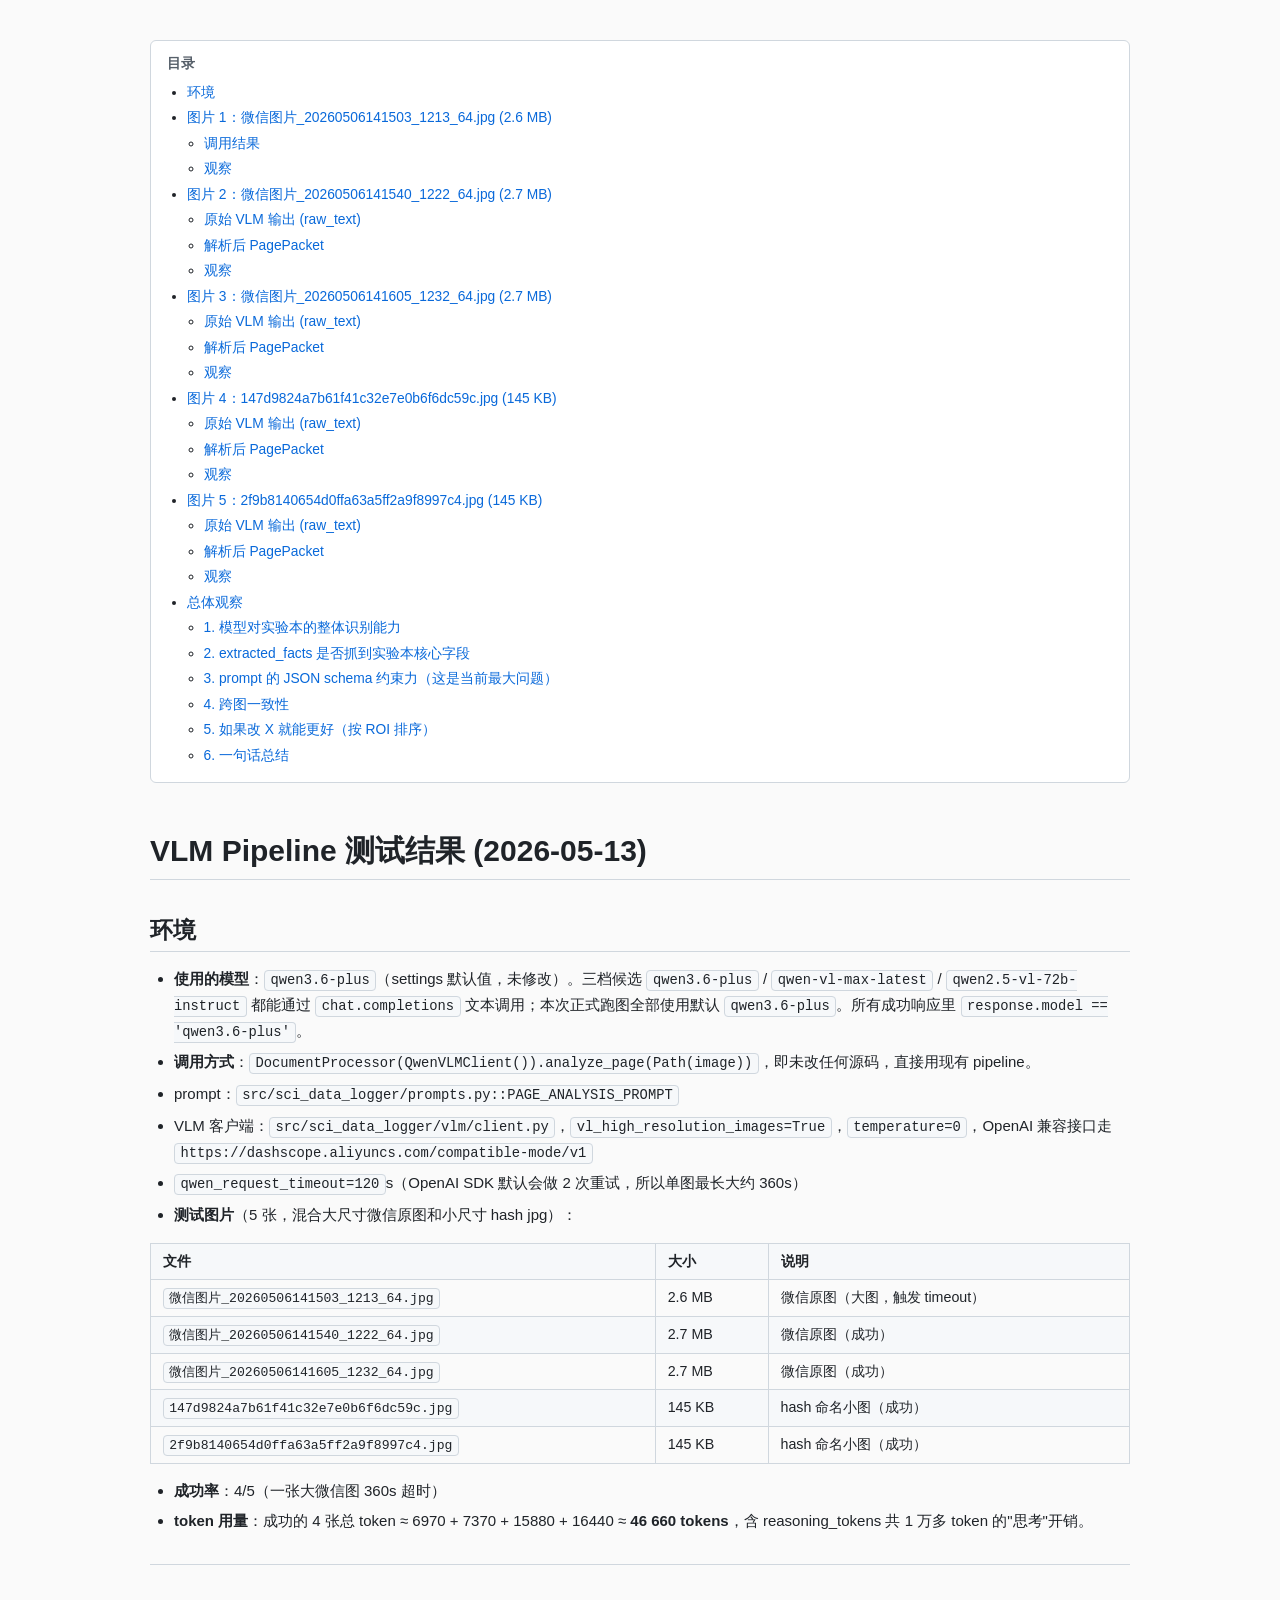
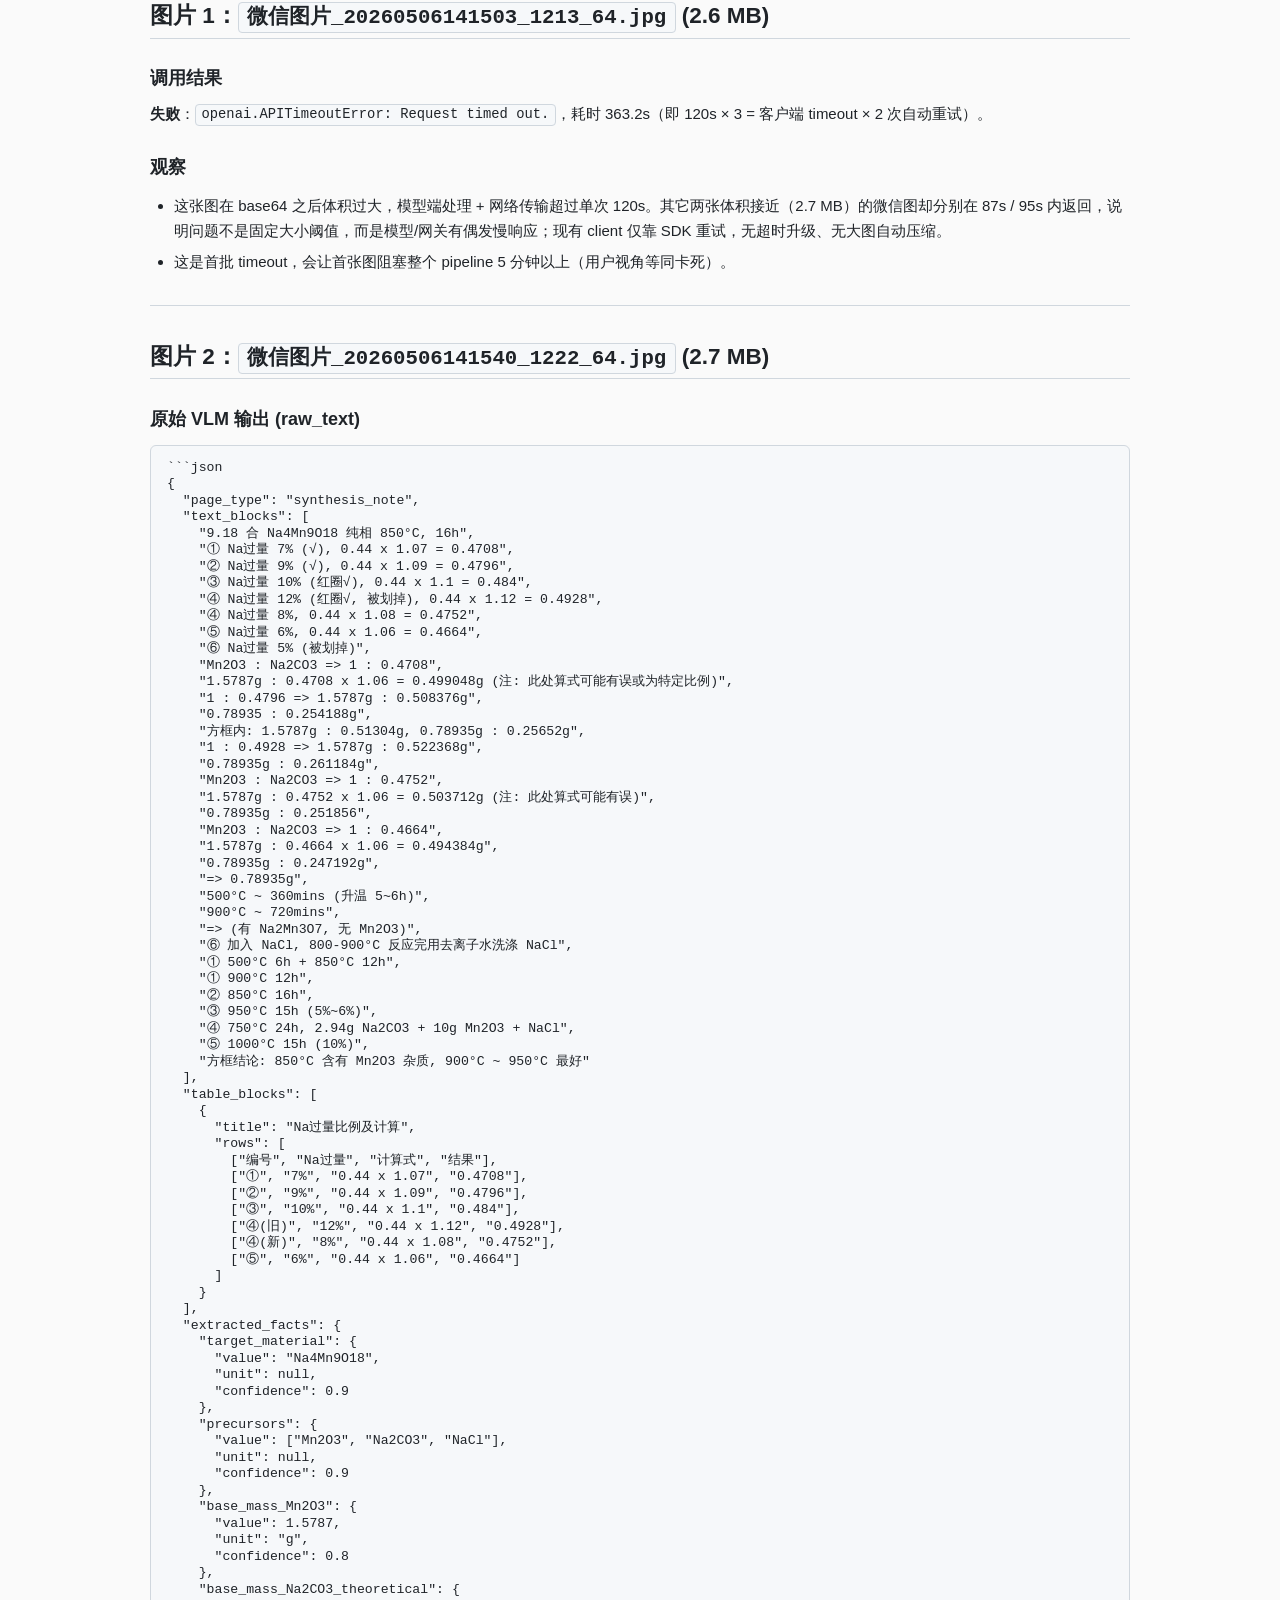
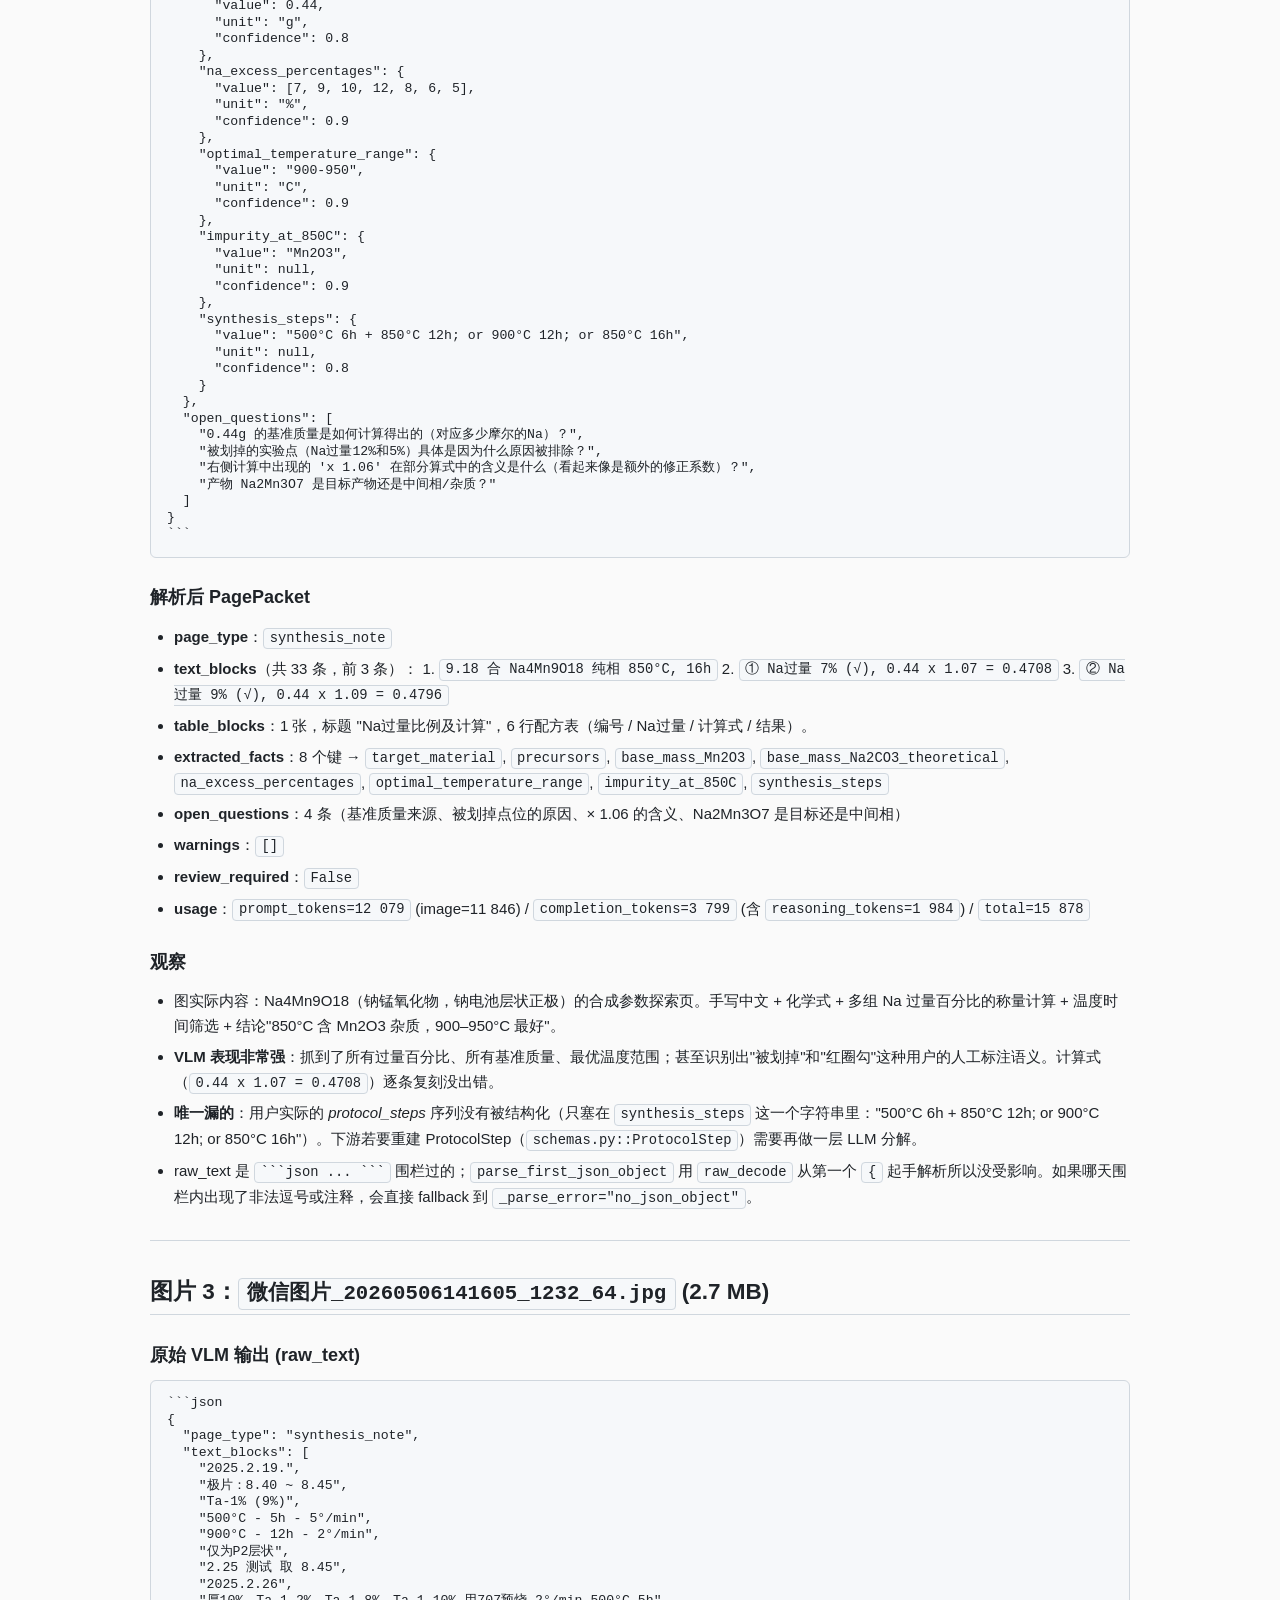
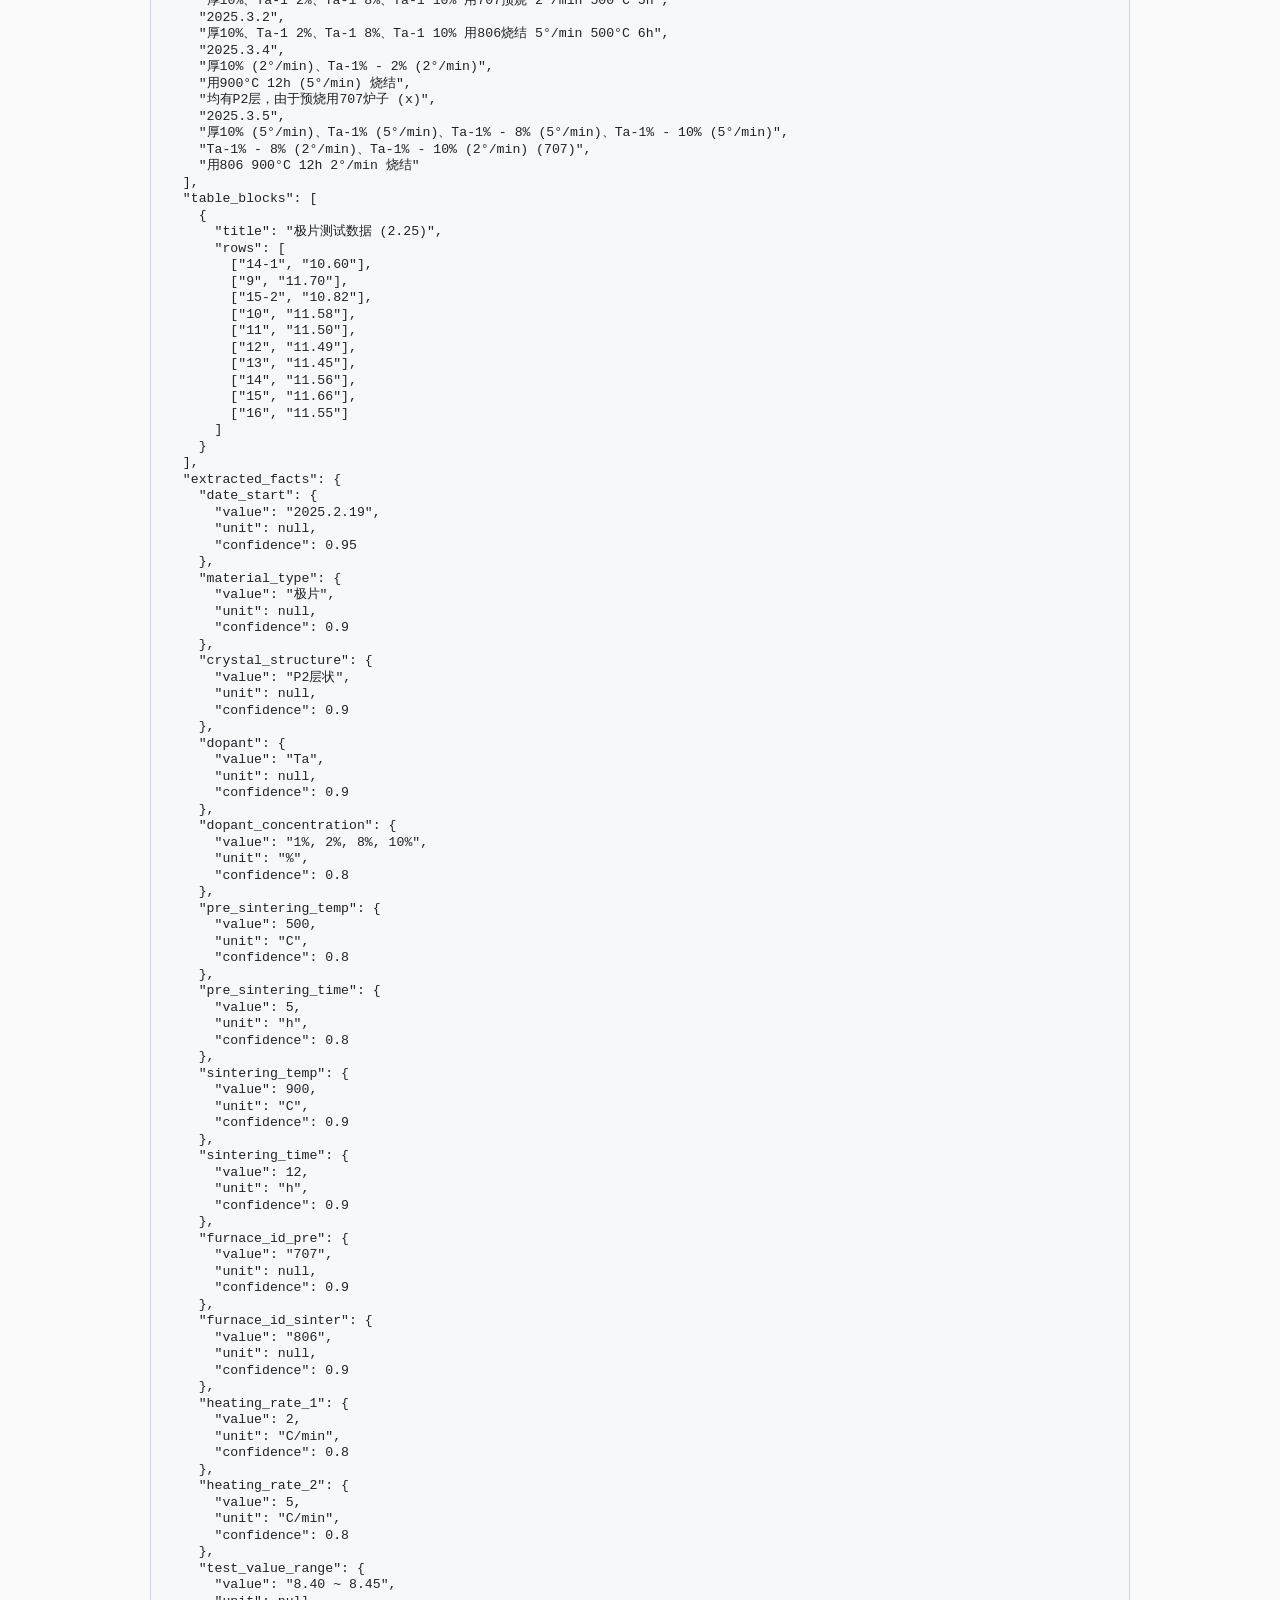
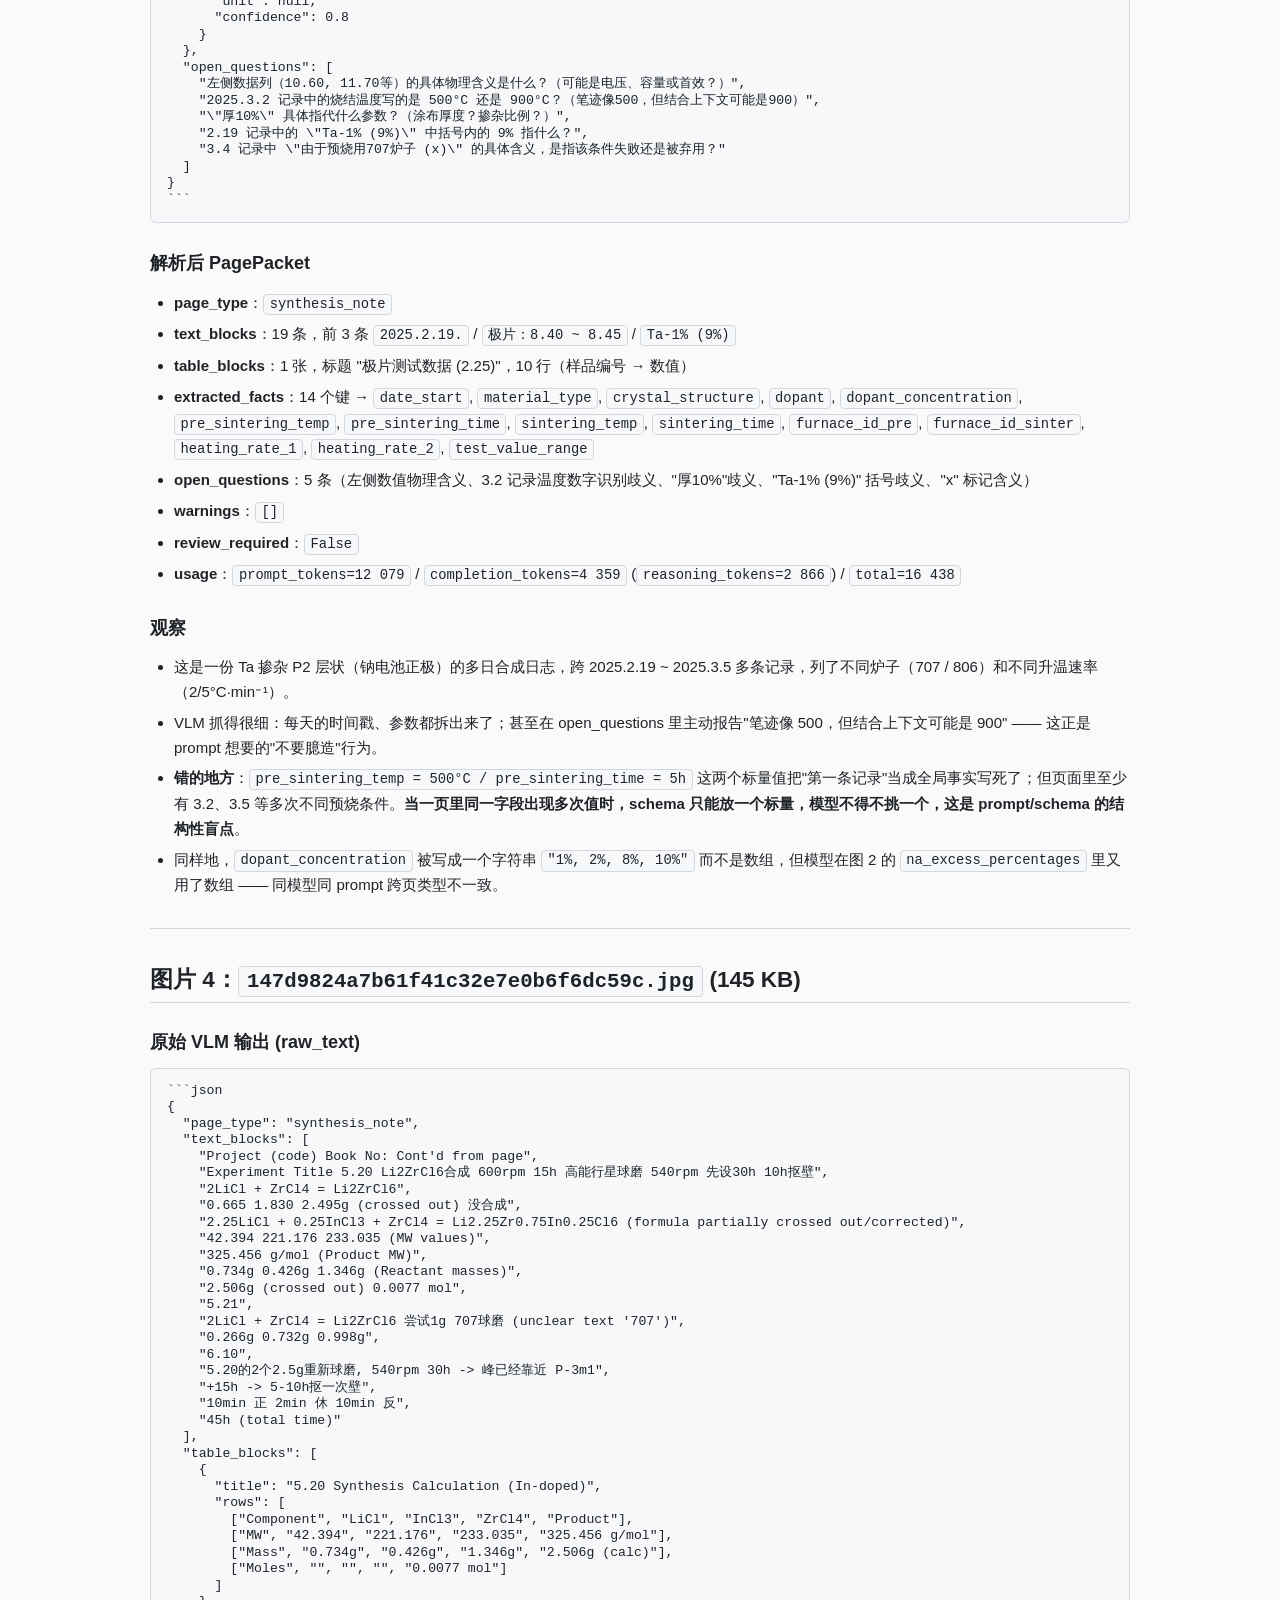
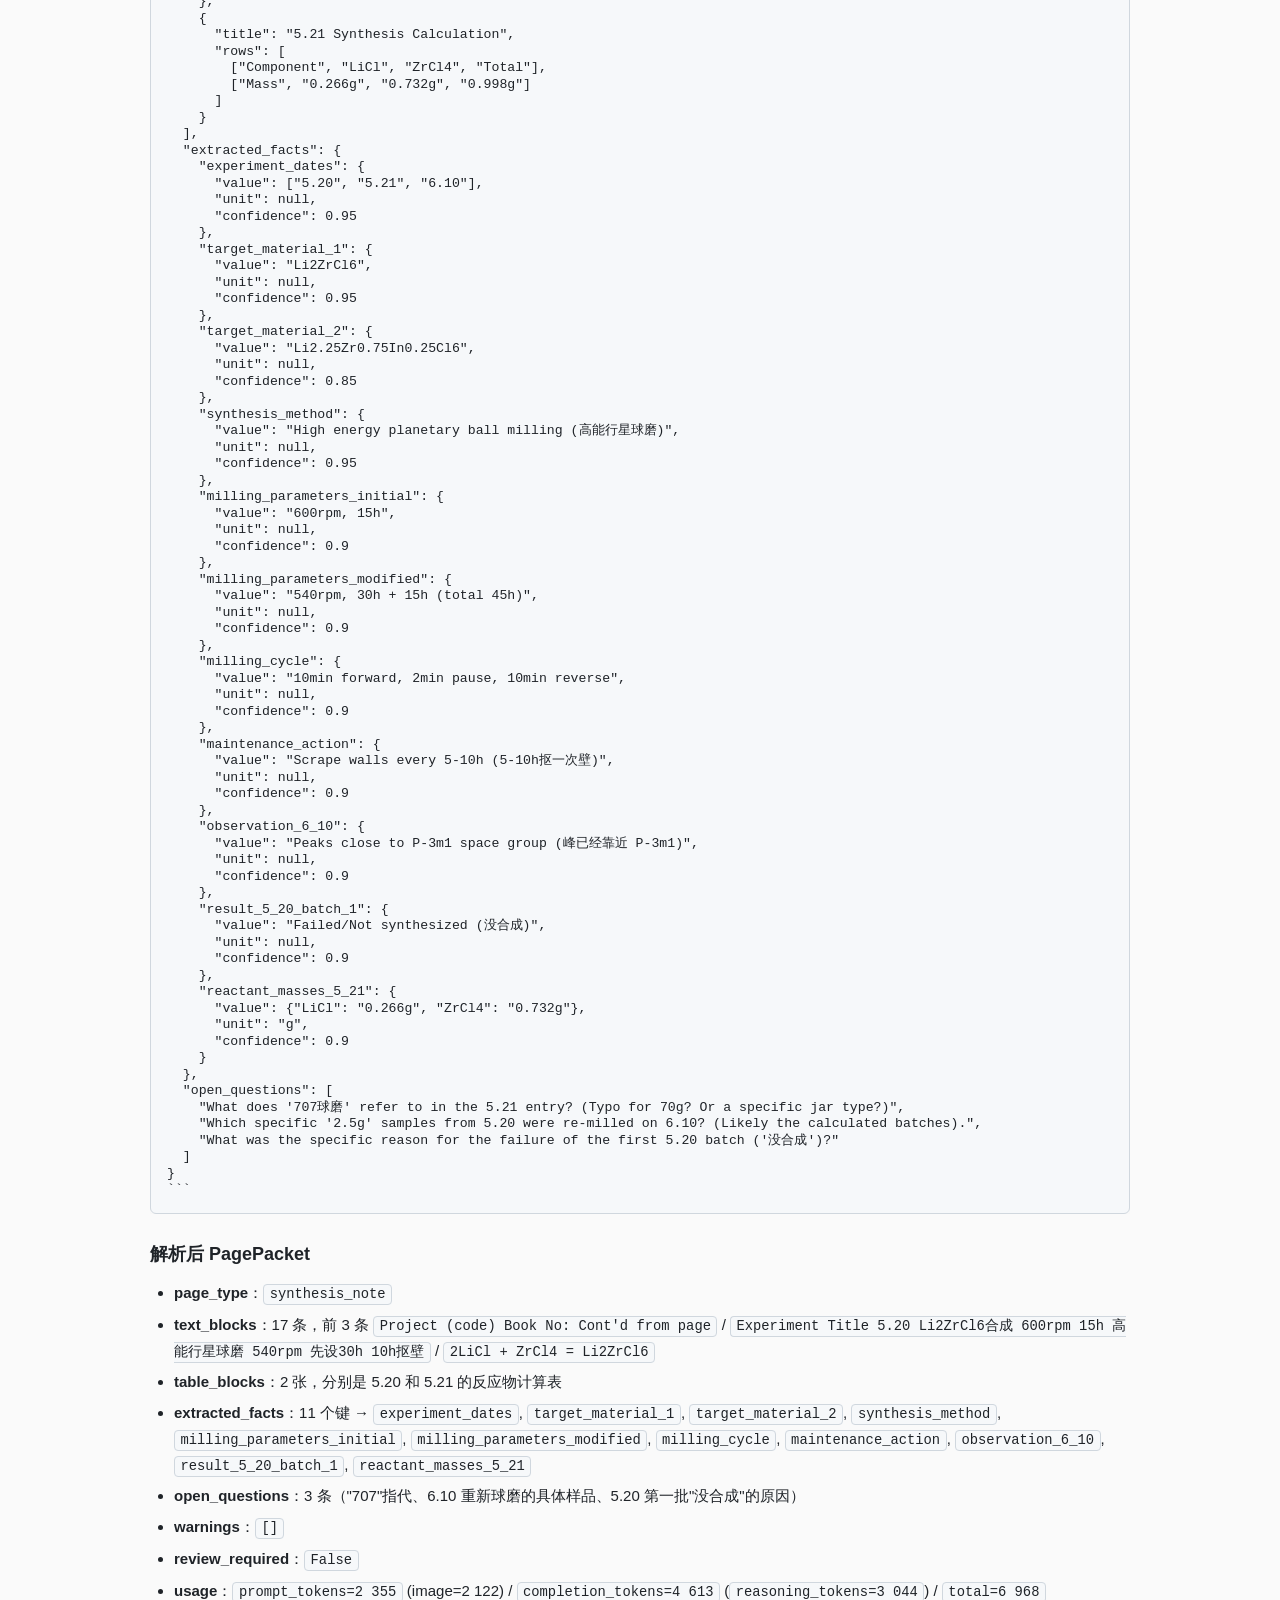
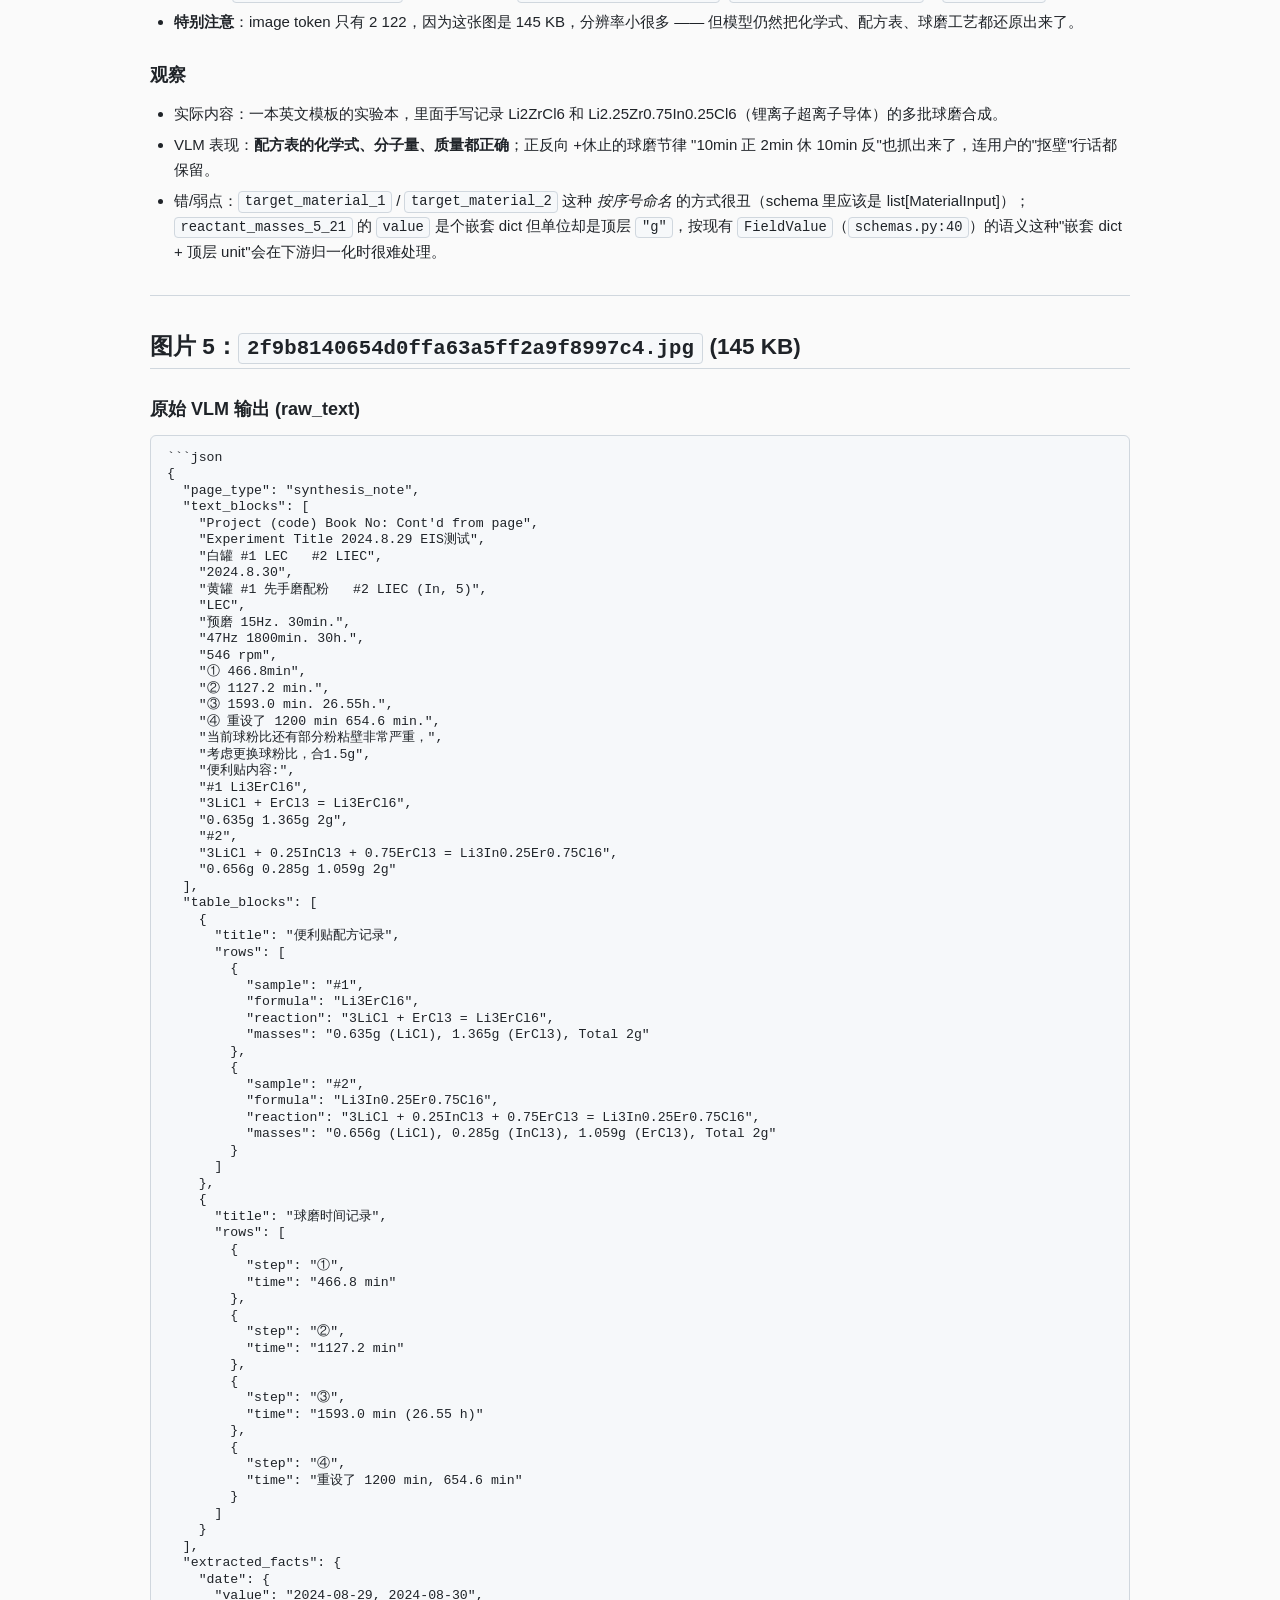
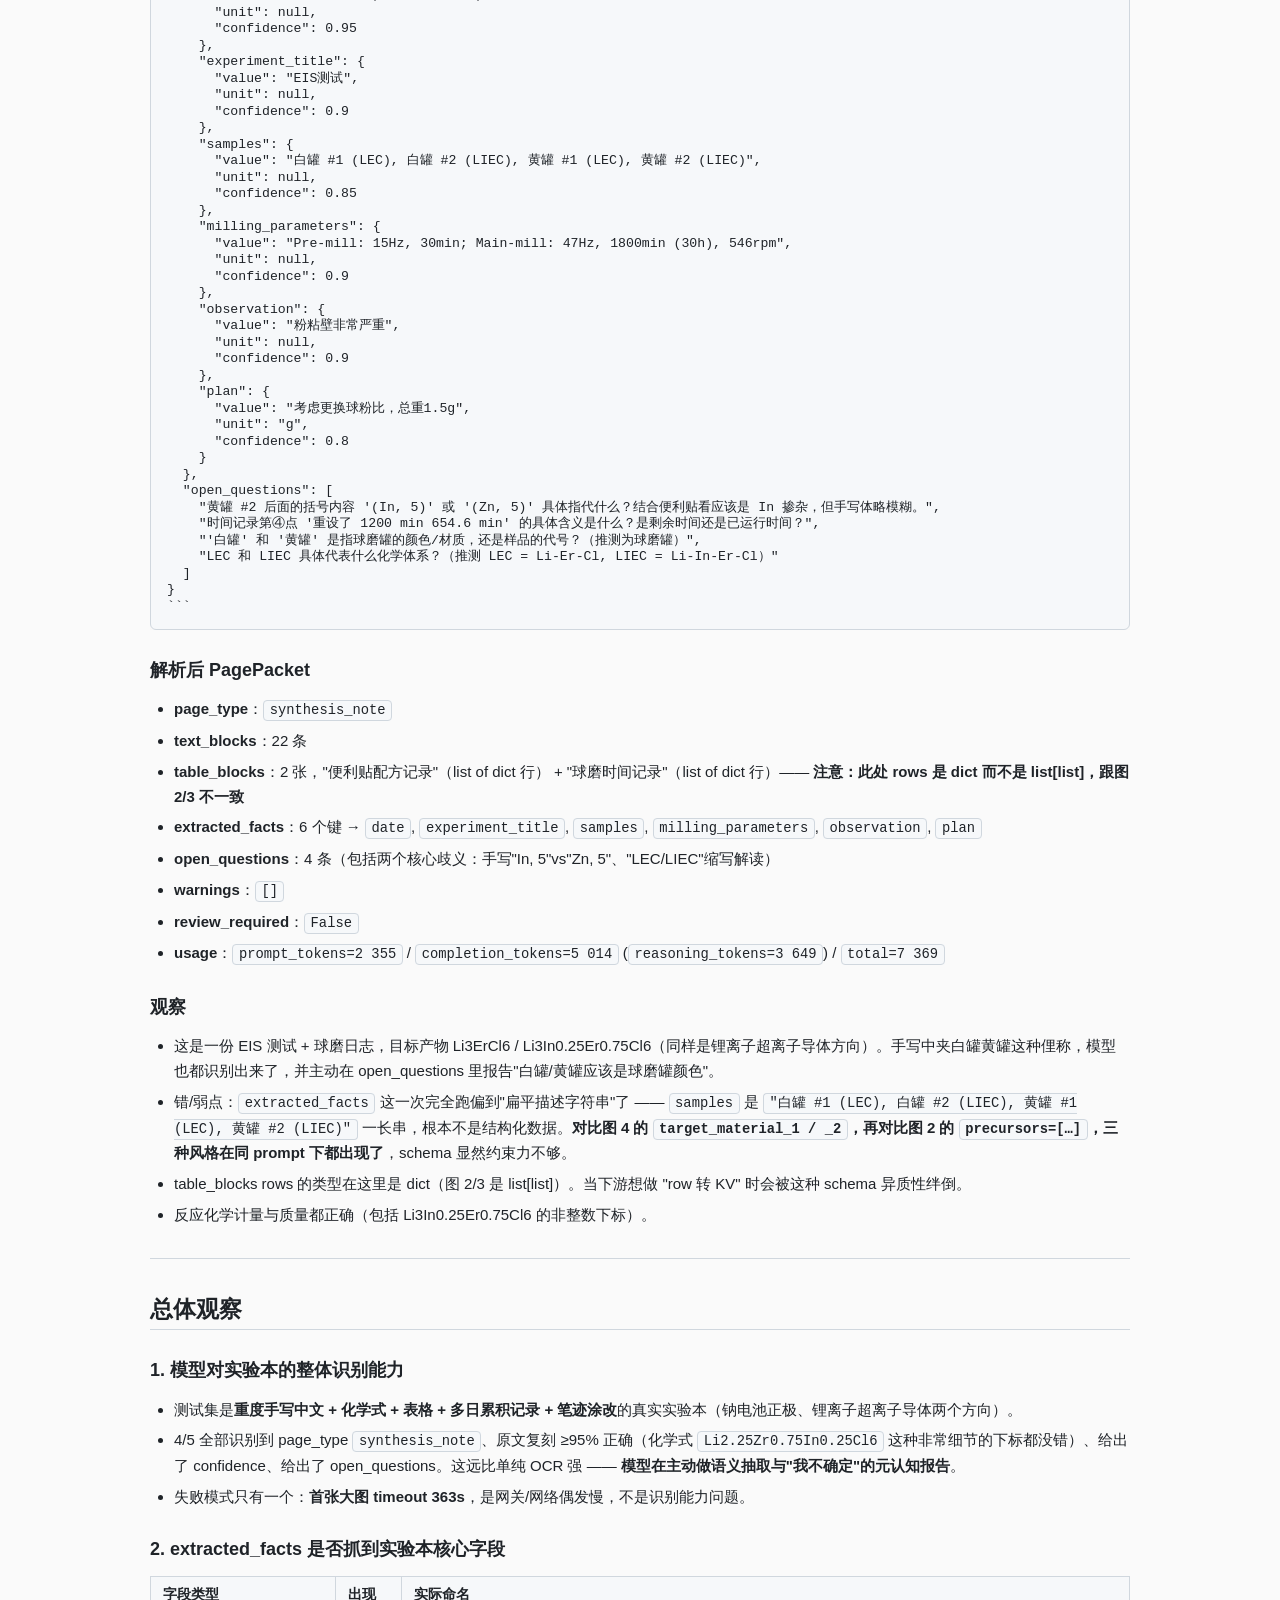
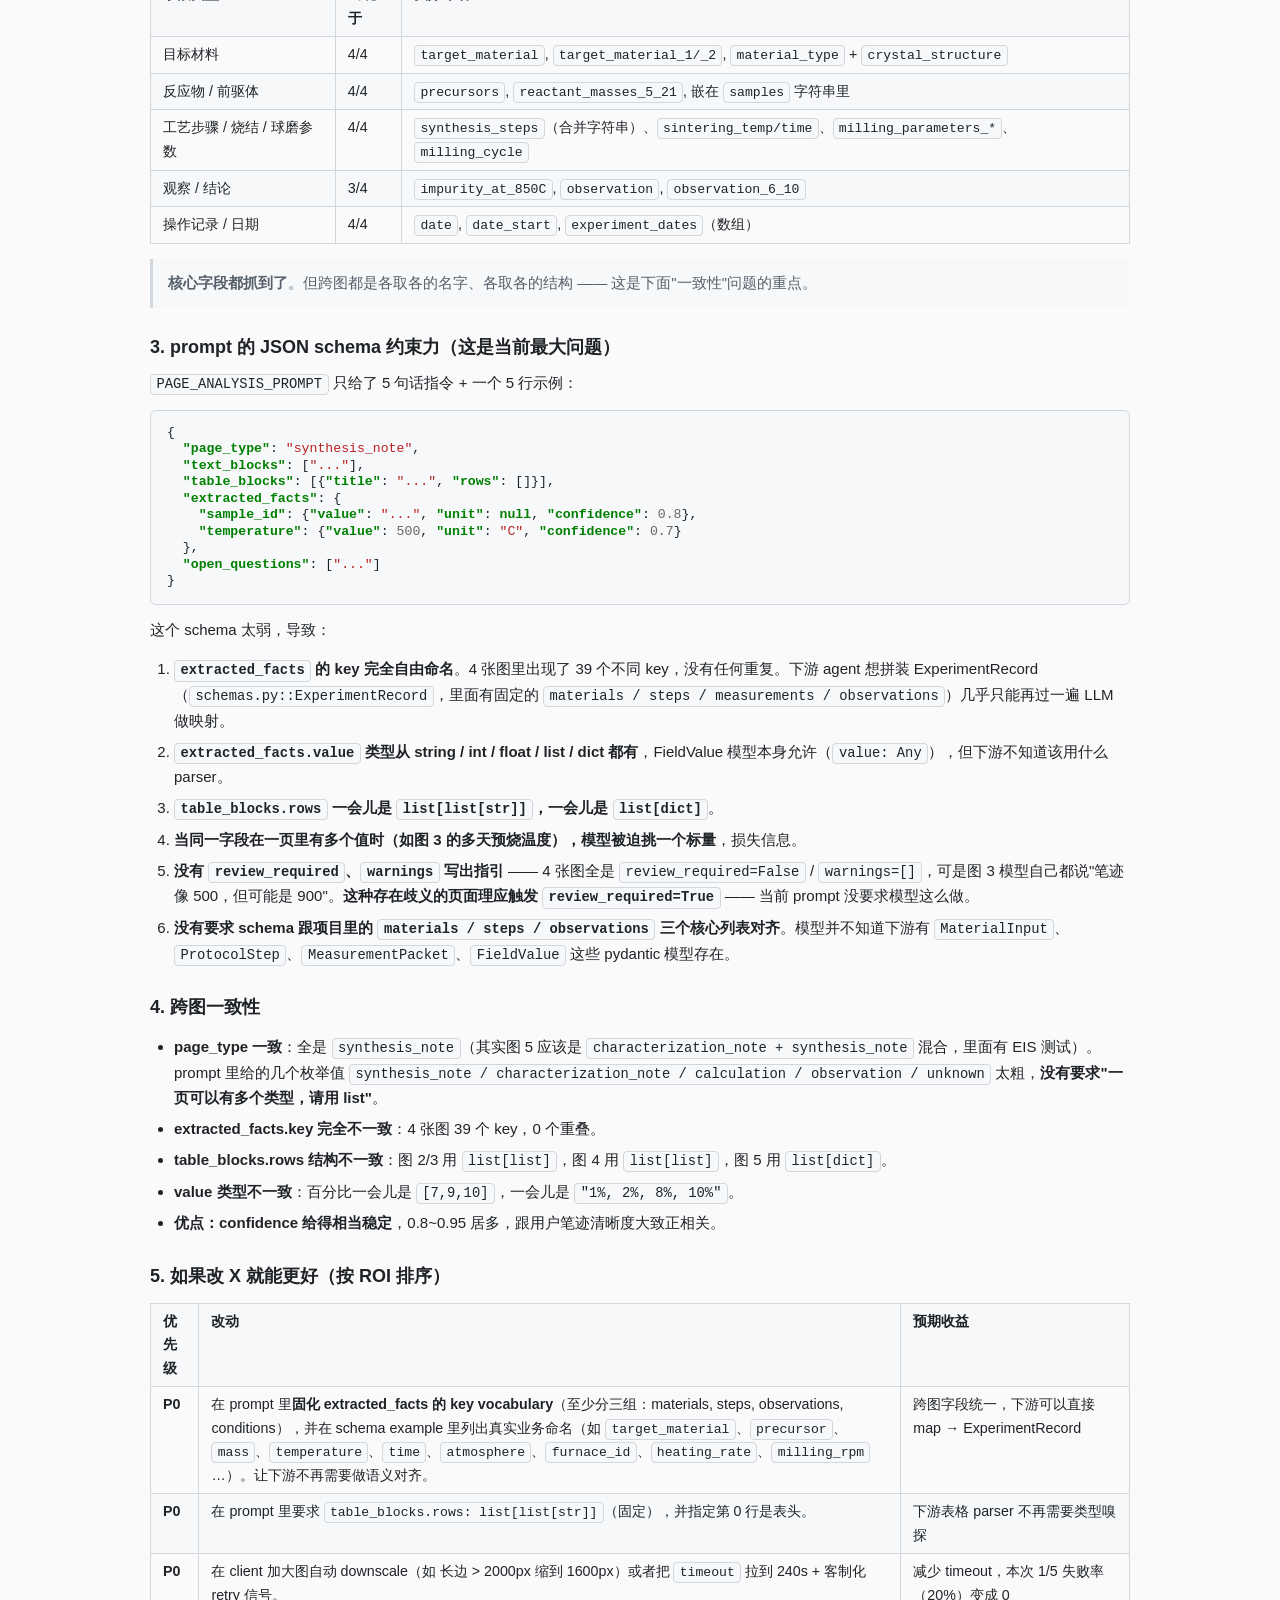
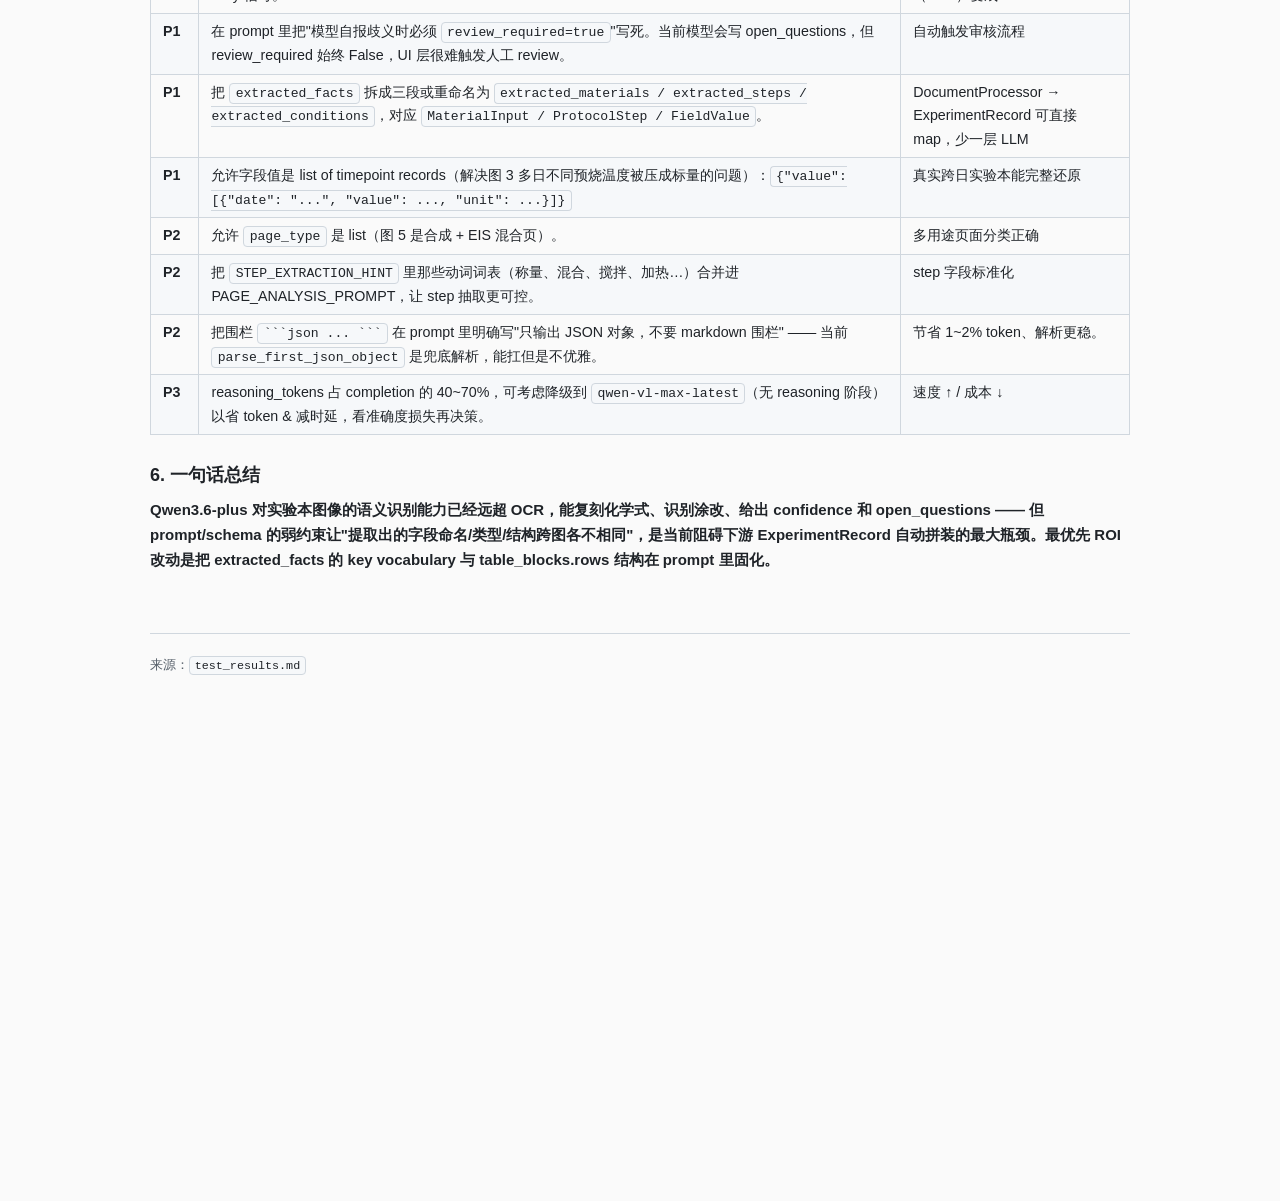
<file: test_results.html>
<!DOCTYPE html>
<html lang="zh-CN">
<head>
<meta charset="UTF-8">
<meta name="viewport" content="width=device-width, initial-scale=1.0">
<title>test_results</title>
<style>
:root {
  --bg: #fafafa;
  --fg: #1f2328;
  --muted: #57606a;
  --border: #d0d7de;
  --accent: #0969da;
  --code-bg: #f6f8fa;
  --code-fg: #1f2328;
  --table-stripe: #f6f8fa;
}
html, body {
  background: var(--bg);
  color: var(--fg);
  font-family: -apple-system, BlinkMacSystemFont, "Segoe UI", "Helvetica Neue", "PingFang SC", "Microsoft YaHei", sans-serif;
  font-size: 15px;
  line-height: 1.65;
  margin: 0;
  padding: 0;
}
main {
  max-width: 980px;
  margin: 0 auto;
  padding: 40px 32px 80px;
}
h1, h2, h3, h4, h5, h6 {
  border-bottom: none;
  margin-top: 1.6em;
  margin-bottom: 0.6em;
  line-height: 1.3;
}
h1 { font-size: 2.0em; border-bottom: 1px solid var(--border); padding-bottom: 0.3em; }
h2 { font-size: 1.5em; border-bottom: 1px solid var(--border); padding-bottom: 0.25em; }
h3 { font-size: 1.2em; }
h4 { font-size: 1.05em; color: var(--muted); }
a { color: var(--accent); text-decoration: none; }
a:hover { text-decoration: underline; }
p, li { margin: 0.4em 0; }
ul, ol { padding-left: 1.6em; }
blockquote {
  margin: 1em 0;
  padding: 0.4em 1em;
  border-left: 3px solid var(--border);
  color: var(--muted);
  background: var(--code-bg);
}
code {
  font-family: "SF Mono", "Menlo", "Consolas", "Liberation Mono", monospace;
  font-size: 0.92em;
  background: var(--code-bg);
  color: var(--code-fg);
  padding: 0.15em 0.4em;
  border-radius: 4px;
  border: 1px solid var(--border);
}
pre {
  background: var(--code-bg);
  border: 1px solid var(--border);
  border-radius: 6px;
  padding: 14px 16px;
  overflow-x: auto;
  font-size: 0.88em;
  line-height: 1.55;
}
pre code {
  background: transparent;
  border: none;
  padding: 0;
  font-size: 1em;
}
table {
  border-collapse: collapse;
  margin: 1em 0;
  width: 100%;
  font-size: 0.95em;
}
table th, table td {
  border: 1px solid var(--border);
  padding: 6px 12px;
  text-align: left;
  vertical-align: top;
}
table th {
  background: var(--code-bg);
  font-weight: 600;
}
table tr:nth-child(even) td { background: var(--table-stripe); }
hr {
  border: none;
  border-top: 1px solid var(--border);
  margin: 2em 0;
}
.toc {
  background: #fff;
  border: 1px solid var(--border);
  border-radius: 6px;
  padding: 12px 20px 12px 36px;
  margin-bottom: 32px;
  font-size: 0.92em;
}
.toc::before {
  content: "目录";
  display: block;
  margin-left: -20px;
  font-weight: 600;
  color: var(--muted);
  margin-bottom: 6px;
}
.toc ul { padding-left: 1.2em; margin: 0; }
.toc > ul { padding-left: 0; }
.toc li { margin: 0.2em 0; }
.footer {
  margin-top: 60px;
  padding-top: 20px;
  border-top: 1px solid var(--border);
  color: var(--muted);
  font-size: 0.85em;
}
pre { line-height: 125%; }
td.linenos .normal { color: inherit; background-color: transparent; padding-left: 5px; padding-right: 5px; }
span.linenos { color: inherit; background-color: transparent; padding-left: 5px; padding-right: 5px; }
td.linenos .special { color: #000000; background-color: #ffffc0; padding-left: 5px; padding-right: 5px; }
span.linenos.special { color: #000000; background-color: #ffffc0; padding-left: 5px; padding-right: 5px; }
.highlight .hll { background-color: #ffffcc }
.highlight { background: #f8f8f8; }
.highlight .c { color: #3D7B7B; font-style: italic } /* Comment */
.highlight .err { border: 1px solid #F00 } /* Error */
.highlight .k { color: #008000; font-weight: bold } /* Keyword */
.highlight .o { color: #666 } /* Operator */
.highlight .ch { color: #3D7B7B; font-style: italic } /* Comment.Hashbang */
.highlight .cm { color: #3D7B7B; font-style: italic } /* Comment.Multiline */
.highlight .cp { color: #9C6500 } /* Comment.Preproc */
.highlight .cpf { color: #3D7B7B; font-style: italic } /* Comment.PreprocFile */
.highlight .c1 { color: #3D7B7B; font-style: italic } /* Comment.Single */
.highlight .cs { color: #3D7B7B; font-style: italic } /* Comment.Special */
.highlight .gd { color: #A00000 } /* Generic.Deleted */
.highlight .ge { font-style: italic } /* Generic.Emph */
.highlight .ges { font-weight: bold; font-style: italic } /* Generic.EmphStrong */
.highlight .gr { color: #E40000 } /* Generic.Error */
.highlight .gh { color: #000080; font-weight: bold } /* Generic.Heading */
.highlight .gi { color: #008400 } /* Generic.Inserted */
.highlight .go { color: #717171 } /* Generic.Output */
.highlight .gp { color: #000080; font-weight: bold } /* Generic.Prompt */
.highlight .gs { font-weight: bold } /* Generic.Strong */
.highlight .gu { color: #800080; font-weight: bold } /* Generic.Subheading */
.highlight .gt { color: #04D } /* Generic.Traceback */
.highlight .kc { color: #008000; font-weight: bold } /* Keyword.Constant */
.highlight .kd { color: #008000; font-weight: bold } /* Keyword.Declaration */
.highlight .kn { color: #008000; font-weight: bold } /* Keyword.Namespace */
.highlight .kp { color: #008000 } /* Keyword.Pseudo */
.highlight .kr { color: #008000; font-weight: bold } /* Keyword.Reserved */
.highlight .kt { color: #B00040 } /* Keyword.Type */
.highlight .m { color: #666 } /* Literal.Number */
.highlight .s { color: #BA2121 } /* Literal.String */
.highlight .na { color: #687822 } /* Name.Attribute */
.highlight .nb { color: #008000 } /* Name.Builtin */
.highlight .nc { color: #00F; font-weight: bold } /* Name.Class */
.highlight .no { color: #800 } /* Name.Constant */
.highlight .nd { color: #A2F } /* Name.Decorator */
.highlight .ni { color: #717171; font-weight: bold } /* Name.Entity */
.highlight .ne { color: #CB3F38; font-weight: bold } /* Name.Exception */
.highlight .nf { color: #00F } /* Name.Function */
.highlight .nl { color: #767600 } /* Name.Label */
.highlight .nn { color: #00F; font-weight: bold } /* Name.Namespace */
.highlight .nt { color: #008000; font-weight: bold } /* Name.Tag */
.highlight .nv { color: #19177C } /* Name.Variable */
.highlight .ow { color: #A2F; font-weight: bold } /* Operator.Word */
.highlight .w { color: #BBB } /* Text.Whitespace */
.highlight .mb { color: #666 } /* Literal.Number.Bin */
.highlight .mf { color: #666 } /* Literal.Number.Float */
.highlight .mh { color: #666 } /* Literal.Number.Hex */
.highlight .mi { color: #666 } /* Literal.Number.Integer */
.highlight .mo { color: #666 } /* Literal.Number.Oct */
.highlight .sa { color: #BA2121 } /* Literal.String.Affix */
.highlight .sb { color: #BA2121 } /* Literal.String.Backtick */
.highlight .sc { color: #BA2121 } /* Literal.String.Char */
.highlight .dl { color: #BA2121 } /* Literal.String.Delimiter */
.highlight .sd { color: #BA2121; font-style: italic } /* Literal.String.Doc */
.highlight .s2 { color: #BA2121 } /* Literal.String.Double */
.highlight .se { color: #AA5D1F; font-weight: bold } /* Literal.String.Escape */
.highlight .sh { color: #BA2121 } /* Literal.String.Heredoc */
.highlight .si { color: #A45A77; font-weight: bold } /* Literal.String.Interpol */
.highlight .sx { color: #008000 } /* Literal.String.Other */
.highlight .sr { color: #A45A77 } /* Literal.String.Regex */
.highlight .s1 { color: #BA2121 } /* Literal.String.Single */
.highlight .ss { color: #19177C } /* Literal.String.Symbol */
.highlight .bp { color: #008000 } /* Name.Builtin.Pseudo */
.highlight .fm { color: #00F } /* Name.Function.Magic */
.highlight .vc { color: #19177C } /* Name.Variable.Class */
.highlight .vg { color: #19177C } /* Name.Variable.Global */
.highlight .vi { color: #19177C } /* Name.Variable.Instance */
.highlight .vm { color: #19177C } /* Name.Variable.Magic */
.highlight .il { color: #666 } /* Literal.Number.Integer.Long */
</style>
</head>
<body>
<main>
<div class="toc">
<ul>
<li><a href="#_1">环境</a></li>
<li><a href="#1_20260506141503_1213_64jpg-26-mb">图片 1：微信图片_20260506141503_1213_64.jpg (2.6 MB)</a><ul>
<li><a href="#_2">调用结果</a></li>
<li><a href="#_3">观察</a></li>
</ul>
</li>
<li><a href="#2_20260506141540_1222_64jpg-27-mb">图片 2：微信图片_20260506141540_1222_64.jpg (2.7 MB)</a><ul>
<li><a href="#vlm-raw_text">原始 VLM 输出 (raw_text)</a></li>
<li><a href="#pagepacket">解析后 PagePacket</a></li>
<li><a href="#_4">观察</a></li>
</ul>
</li>
<li><a href="#3_20260506141605_1232_64jpg-27-mb">图片 3：微信图片_20260506141605_1232_64.jpg (2.7 MB)</a><ul>
<li><a href="#vlm-raw_text_1">原始 VLM 输出 (raw_text)</a></li>
<li><a href="#pagepacket_1">解析后 PagePacket</a></li>
<li><a href="#_5">观察</a></li>
</ul>
</li>
<li><a href="#4147d9824a7b61f41c32e7e0b6f6dc59cjpg-145-kb">图片 4：147d9824a7b61f41c32e7e0b6f6dc59c.jpg (145 KB)</a><ul>
<li><a href="#vlm-raw_text_2">原始 VLM 输出 (raw_text)</a></li>
<li><a href="#pagepacket_2">解析后 PagePacket</a></li>
<li><a href="#_6">观察</a></li>
</ul>
</li>
<li><a href="#52f9b8140654d0ffa63a5ff2a9f8997c4jpg-145-kb">图片 5：2f9b8140654d0ffa63a5ff2a9f8997c4.jpg (145 KB)</a><ul>
<li><a href="#vlm-raw_text_3">原始 VLM 输出 (raw_text)</a></li>
<li><a href="#pagepacket_3">解析后 PagePacket</a></li>
<li><a href="#_7">观察</a></li>
</ul>
</li>
<li><a href="#_8">总体观察</a><ul>
<li><a href="#1">1. 模型对实验本的整体识别能力</a></li>
<li><a href="#2-extracted_facts">2. extracted_facts 是否抓到实验本核心字段</a></li>
<li><a href="#3-prompt-json-schema">3. prompt 的 JSON schema 约束力（这是当前最大问题）</a></li>
<li><a href="#4">4. 跨图一致性</a></li>
<li><a href="#5-x-roi">5. 如果改 X 就能更好（按 ROI 排序）</a></li>
<li><a href="#6">6. 一句话总结</a></li>
</ul>
</li>
</ul>
</div>

<h1 id="vlm-pipeline-2026-05-13">VLM Pipeline 测试结果 (2026-05-13)</h1>
<h2 id="_1">环境</h2>
<ul>
<li><strong>使用的模型</strong>：<code>qwen3.6-plus</code>（settings 默认值，未修改）。三档候选 <code>qwen3.6-plus</code> / <code>qwen-vl-max-latest</code> / <code>qwen2.5-vl-72b-instruct</code> 都能通过 <code>chat.completions</code> 文本调用；本次正式跑图全部使用默认 <code>qwen3.6-plus</code>。所有成功响应里 <code>response.model == 'qwen3.6-plus'</code>。</li>
<li><strong>调用方式</strong>：<code>DocumentProcessor(QwenVLMClient()).analyze_page(Path(image))</code>，即未改任何源码，直接用现有 pipeline。</li>
<li>prompt：<code>src/sci_data_logger/prompts.py::PAGE_ANALYSIS_PROMPT</code></li>
<li>VLM 客户端：<code>src/sci_data_logger/vlm/client.py</code>，<code>vl_high_resolution_images=True</code>，<code>temperature=0</code>，OpenAI 兼容接口走 <code>https://dashscope.aliyuncs.com/compatible-mode/v1</code></li>
<li><code>qwen_request_timeout=120</code>s（OpenAI SDK 默认会做 2 次重试，所以单图最长大约 360s）</li>
<li><strong>测试图片</strong>（5 张，混合大尺寸微信原图和小尺寸 hash jpg）：</li>
</ul>
<table>
<thead>
<tr>
<th>文件</th>
<th>大小</th>
<th>说明</th>
</tr>
</thead>
<tbody>
<tr>
<td><code>微信图片_20260506141503_1213_64.jpg</code></td>
<td>2.6 MB</td>
<td>微信原图（大图，触发 timeout）</td>
</tr>
<tr>
<td><code>微信图片_20260506141540_1222_64.jpg</code></td>
<td>2.7 MB</td>
<td>微信原图（成功）</td>
</tr>
<tr>
<td><code>微信图片_20260506141605_1232_64.jpg</code></td>
<td>2.7 MB</td>
<td>微信原图（成功）</td>
</tr>
<tr>
<td><code>147d9824a7b61f41c32e7e0b6f6dc59c.jpg</code></td>
<td>145 KB</td>
<td>hash 命名小图（成功）</td>
</tr>
<tr>
<td><code>2f9b8140654d0ffa63a5ff2a9f8997c4.jpg</code></td>
<td>145 KB</td>
<td>hash 命名小图（成功）</td>
</tr>
</tbody>
</table>
<ul>
<li><strong>成功率</strong>：4/5（一张大微信图 360s 超时）</li>
<li><strong>token 用量</strong>：成功的 4 张总 token ≈ 6970 + 7370 + 15880 + 16440 ≈ <strong>46 660 tokens</strong>，含 reasoning_tokens 共 1 万多 token 的"思考"开销。</li>
</ul>
<hr />
<h2 id="1_20260506141503_1213_64jpg-26-mb">图片 1：<code>微信图片_20260506141503_1213_64.jpg</code> (2.6 MB)</h2>
<h3 id="_2">调用结果</h3>
<p><strong>失败</strong>：<code>openai.APITimeoutError: Request timed out.</code>，耗时 363.2s（即 120s × 3 = 客户端 timeout × 2 次自动重试）。</p>
<h3 id="_3">观察</h3>
<ul>
<li>这张图在 base64 之后体积过大，模型端处理 + 网络传输超过单次 120s。其它两张体积接近（2.7 MB）的微信图却分别在 87s / 95s 内返回，说明问题不是固定大小阈值，而是模型/网关有偶发慢响应；现有 client 仅靠 SDK 重试，无超时升级、无大图自动压缩。</li>
<li>这是首批 timeout，会让首张图阻塞整个 pipeline 5 分钟以上（用户视角等同卡死）。</li>
</ul>
<hr />
<h2 id="2_20260506141540_1222_64jpg-27-mb">图片 2：<code>微信图片_20260506141540_1222_64.jpg</code> (2.7 MB)</h2>
<h3 id="vlm-raw_text">原始 VLM 输出 (raw_text)</h3>
<div class="highlight"><pre><span></span><code>```json
{
  &quot;page_type&quot;: &quot;synthesis_note&quot;,
  &quot;text_blocks&quot;: [
    &quot;9.18 合 Na4Mn9O18 纯相 850°C, 16h&quot;,
    &quot;① Na过量 7% (√), 0.44 x 1.07 = 0.4708&quot;,
    &quot;② Na过量 9% (√), 0.44 x 1.09 = 0.4796&quot;,
    &quot;③ Na过量 10% (红圈√), 0.44 x 1.1 = 0.484&quot;,
    &quot;④ Na过量 12% (红圈√, 被划掉), 0.44 x 1.12 = 0.4928&quot;,
    &quot;④ Na过量 8%, 0.44 x 1.08 = 0.4752&quot;,
    &quot;⑤ Na过量 6%, 0.44 x 1.06 = 0.4664&quot;,
    &quot;⑥ Na过量 5% (被划掉)&quot;,
    &quot;Mn2O3 : Na2CO3 =&gt; 1 : 0.4708&quot;,
    &quot;1.5787g : 0.4708 x 1.06 = 0.499048g (注: 此处算式可能有误或为特定比例)&quot;,
    &quot;1 : 0.4796 =&gt; 1.5787g : 0.508376g&quot;,
    &quot;0.78935 : 0.254188g&quot;,
    &quot;方框内: 1.5787g : 0.51304g, 0.78935g : 0.25652g&quot;,
    &quot;1 : 0.4928 =&gt; 1.5787g : 0.522368g&quot;,
    &quot;0.78935g : 0.261184g&quot;,
    &quot;Mn2O3 : Na2CO3 =&gt; 1 : 0.4752&quot;,
    &quot;1.5787g : 0.4752 x 1.06 = 0.503712g (注: 此处算式可能有误)&quot;,
    &quot;0.78935g : 0.251856&quot;,
    &quot;Mn2O3 : Na2CO3 =&gt; 1 : 0.4664&quot;,
    &quot;1.5787g : 0.4664 x 1.06 = 0.494384g&quot;,
    &quot;0.78935g : 0.247192g&quot;,
    &quot;=&gt; 0.78935g&quot;,
    &quot;500°C ~ 360mins (升温 5~6h)&quot;,
    &quot;900°C ~ 720mins&quot;,
    &quot;=&gt; (有 Na2Mn3O7, 无 Mn2O3)&quot;,
    &quot;⑥ 加入 NaCl, 800-900°C 反应完用去离子水洗涤 NaCl&quot;,
    &quot;① 500°C 6h + 850°C 12h&quot;,
    &quot;① 900°C 12h&quot;,
    &quot;② 850°C 16h&quot;,
    &quot;③ 950°C 15h (5%~6%)&quot;,
    &quot;④ 750°C 24h, 2.94g Na2CO3 + 10g Mn2O3 + NaCl&quot;,
    &quot;⑤ 1000°C 15h (10%)&quot;,
    &quot;方框结论: 850°C 含有 Mn2O3 杂质, 900°C ~ 950°C 最好&quot;
  ],
  &quot;table_blocks&quot;: [
    {
      &quot;title&quot;: &quot;Na过量比例及计算&quot;,
      &quot;rows&quot;: [
        [&quot;编号&quot;, &quot;Na过量&quot;, &quot;计算式&quot;, &quot;结果&quot;],
        [&quot;①&quot;, &quot;7%&quot;, &quot;0.44 x 1.07&quot;, &quot;0.4708&quot;],
        [&quot;②&quot;, &quot;9%&quot;, &quot;0.44 x 1.09&quot;, &quot;0.4796&quot;],
        [&quot;③&quot;, &quot;10%&quot;, &quot;0.44 x 1.1&quot;, &quot;0.484&quot;],
        [&quot;④(旧)&quot;, &quot;12%&quot;, &quot;0.44 x 1.12&quot;, &quot;0.4928&quot;],
        [&quot;④(新)&quot;, &quot;8%&quot;, &quot;0.44 x 1.08&quot;, &quot;0.4752&quot;],
        [&quot;⑤&quot;, &quot;6%&quot;, &quot;0.44 x 1.06&quot;, &quot;0.4664&quot;]
      ]
    }
  ],
  &quot;extracted_facts&quot;: {
    &quot;target_material&quot;: {
      &quot;value&quot;: &quot;Na4Mn9O18&quot;,
      &quot;unit&quot;: null,
      &quot;confidence&quot;: 0.9
    },
    &quot;precursors&quot;: {
      &quot;value&quot;: [&quot;Mn2O3&quot;, &quot;Na2CO3&quot;, &quot;NaCl&quot;],
      &quot;unit&quot;: null,
      &quot;confidence&quot;: 0.9
    },
    &quot;base_mass_Mn2O3&quot;: {
      &quot;value&quot;: 1.5787,
      &quot;unit&quot;: &quot;g&quot;,
      &quot;confidence&quot;: 0.8
    },
    &quot;base_mass_Na2CO3_theoretical&quot;: {
      &quot;value&quot;: 0.44,
      &quot;unit&quot;: &quot;g&quot;,
      &quot;confidence&quot;: 0.8
    },
    &quot;na_excess_percentages&quot;: {
      &quot;value&quot;: [7, 9, 10, 12, 8, 6, 5],
      &quot;unit&quot;: &quot;%&quot;,
      &quot;confidence&quot;: 0.9
    },
    &quot;optimal_temperature_range&quot;: {
      &quot;value&quot;: &quot;900-950&quot;,
      &quot;unit&quot;: &quot;C&quot;,
      &quot;confidence&quot;: 0.9
    },
    &quot;impurity_at_850C&quot;: {
      &quot;value&quot;: &quot;Mn2O3&quot;,
      &quot;unit&quot;: null,
      &quot;confidence&quot;: 0.9
    },
    &quot;synthesis_steps&quot;: {
      &quot;value&quot;: &quot;500°C 6h + 850°C 12h; or 900°C 12h; or 850°C 16h&quot;,
      &quot;unit&quot;: null,
      &quot;confidence&quot;: 0.8
    }
  },
  &quot;open_questions&quot;: [
    &quot;0.44g 的基准质量是如何计算得出的（对应多少摩尔的Na）？&quot;,
    &quot;被划掉的实验点（Na过量12%和5%）具体是因为什么原因被排除？&quot;,
    &quot;右侧计算中出现的 &#39;x 1.06&#39; 在部分算式中的含义是什么（看起来像是额外的修正系数）？&quot;,
    &quot;产物 Na2Mn3O7 是目标产物还是中间相/杂质？&quot;
  ]
}
```
</code></pre></div>

<h3 id="pagepacket">解析后 PagePacket</h3>
<ul>
<li><strong>page_type</strong>：<code>synthesis_note</code></li>
<li><strong>text_blocks</strong>（共 33 条，前 3 条）：
  1. <code>9.18 合 Na4Mn9O18 纯相 850°C, 16h</code>
  2. <code>① Na过量 7% (√), 0.44 x 1.07 = 0.4708</code>
  3. <code>② Na过量 9% (√), 0.44 x 1.09 = 0.4796</code></li>
<li><strong>table_blocks</strong>：1 张，标题 "Na过量比例及计算"，6 行配方表（编号 / Na过量 / 计算式 / 结果）。</li>
<li><strong>extracted_facts</strong>：8 个键 → <code>target_material</code>, <code>precursors</code>, <code>base_mass_Mn2O3</code>, <code>base_mass_Na2CO3_theoretical</code>, <code>na_excess_percentages</code>, <code>optimal_temperature_range</code>, <code>impurity_at_850C</code>, <code>synthesis_steps</code></li>
<li><strong>open_questions</strong>：4 条（基准质量来源、被划掉点位的原因、× 1.06 的含义、Na2Mn3O7 是目标还是中间相）</li>
<li><strong>warnings</strong>：<code>[]</code></li>
<li><strong>review_required</strong>：<code>False</code></li>
<li><strong>usage</strong>：<code>prompt_tokens=12 079</code> (image=11 846) / <code>completion_tokens=3 799</code> (含 <code>reasoning_tokens=1 984</code>) / <code>total=15 878</code></li>
</ul>
<h3 id="_4">观察</h3>
<ul>
<li>图实际内容：Na4Mn9O18（钠锰氧化物，钠电池层状正极）的合成参数探索页。手写中文 + 化学式 + 多组 Na 过量百分比的称量计算 + 温度时间筛选 + 结论"850°C 含 Mn2O3 杂质，900–950°C 最好"。</li>
<li><strong>VLM 表现非常强</strong>：抓到了所有过量百分比、所有基准质量、最优温度范围；甚至识别出"被划掉"和"红圈勾"这种用户的人工标注语义。计算式（<code>0.44 x 1.07 = 0.4708</code>）逐条复刻没出错。</li>
<li><strong>唯一漏的</strong>：用户实际的 <em>protocol_steps</em> 序列没有被结构化（只塞在 <code>synthesis_steps</code> 这一个字符串里："500°C 6h + 850°C 12h; or 900°C 12h; or 850°C 16h"）。下游若要重建 ProtocolStep（<code>schemas.py::ProtocolStep</code>）需要再做一层 LLM 分解。</li>
<li>raw_text 是 <code>```json ... ```</code> 围栏过的；<code>parse_first_json_object</code> 用 <code>raw_decode</code> 从第一个 <code>{</code> 起手解析所以没受影响。如果哪天围栏内出现了非法逗号或注释，会直接 fallback 到 <code>_parse_error="no_json_object"</code>。</li>
</ul>
<hr />
<h2 id="3_20260506141605_1232_64jpg-27-mb">图片 3：<code>微信图片_20260506141605_1232_64.jpg</code> (2.7 MB)</h2>
<h3 id="vlm-raw_text_1">原始 VLM 输出 (raw_text)</h3>
<div class="highlight"><pre><span></span><code>```json
{
  &quot;page_type&quot;: &quot;synthesis_note&quot;,
  &quot;text_blocks&quot;: [
    &quot;2025.2.19.&quot;,
    &quot;极片：8.40 ~ 8.45&quot;,
    &quot;Ta-1% (9%)&quot;,
    &quot;500°C - 5h - 5°/min&quot;,
    &quot;900°C - 12h - 2°/min&quot;,
    &quot;仅为P2层状&quot;,
    &quot;2.25 测试 取 8.45&quot;,
    &quot;2025.2.26&quot;,
    &quot;厚10%、Ta-1 2%、Ta-1 8%、Ta-1 10% 用707预烧 2°/min 500°C 5h&quot;,
    &quot;2025.3.2&quot;,
    &quot;厚10%、Ta-1 2%、Ta-1 8%、Ta-1 10% 用806烧结 5°/min 500°C 6h&quot;,
    &quot;2025.3.4&quot;,
    &quot;厚10% (2°/min)、Ta-1% - 2% (2°/min)&quot;,
    &quot;用900°C 12h (5°/min) 烧结&quot;,
    &quot;均有P2层，由于预烧用707炉子 (x)&quot;,
    &quot;2025.3.5&quot;,
    &quot;厚10% (5°/min)、Ta-1% (5°/min)、Ta-1% - 8% (5°/min)、Ta-1% - 10% (5°/min)&quot;,
    &quot;Ta-1% - 8% (2°/min)、Ta-1% - 10% (2°/min) (707)&quot;,
    &quot;用806 900°C 12h 2°/min 烧结&quot;
  ],
  &quot;table_blocks&quot;: [
    {
      &quot;title&quot;: &quot;极片测试数据 (2.25)&quot;,
      &quot;rows&quot;: [
        [&quot;14-1&quot;, &quot;10.60&quot;],
        [&quot;9&quot;, &quot;11.70&quot;],
        [&quot;15-2&quot;, &quot;10.82&quot;],
        [&quot;10&quot;, &quot;11.58&quot;],
        [&quot;11&quot;, &quot;11.50&quot;],
        [&quot;12&quot;, &quot;11.49&quot;],
        [&quot;13&quot;, &quot;11.45&quot;],
        [&quot;14&quot;, &quot;11.56&quot;],
        [&quot;15&quot;, &quot;11.66&quot;],
        [&quot;16&quot;, &quot;11.55&quot;]
      ]
    }
  ],
  &quot;extracted_facts&quot;: {
    &quot;date_start&quot;: {
      &quot;value&quot;: &quot;2025.2.19&quot;,
      &quot;unit&quot;: null,
      &quot;confidence&quot;: 0.95
    },
    &quot;material_type&quot;: {
      &quot;value&quot;: &quot;极片&quot;,
      &quot;unit&quot;: null,
      &quot;confidence&quot;: 0.9
    },
    &quot;crystal_structure&quot;: {
      &quot;value&quot;: &quot;P2层状&quot;,
      &quot;unit&quot;: null,
      &quot;confidence&quot;: 0.9
    },
    &quot;dopant&quot;: {
      &quot;value&quot;: &quot;Ta&quot;,
      &quot;unit&quot;: null,
      &quot;confidence&quot;: 0.9
    },
    &quot;dopant_concentration&quot;: {
      &quot;value&quot;: &quot;1%, 2%, 8%, 10%&quot;,
      &quot;unit&quot;: &quot;%&quot;,
      &quot;confidence&quot;: 0.8
    },
    &quot;pre_sintering_temp&quot;: {
      &quot;value&quot;: 500,
      &quot;unit&quot;: &quot;C&quot;,
      &quot;confidence&quot;: 0.8
    },
    &quot;pre_sintering_time&quot;: {
      &quot;value&quot;: 5,
      &quot;unit&quot;: &quot;h&quot;,
      &quot;confidence&quot;: 0.8
    },
    &quot;sintering_temp&quot;: {
      &quot;value&quot;: 900,
      &quot;unit&quot;: &quot;C&quot;,
      &quot;confidence&quot;: 0.9
    },
    &quot;sintering_time&quot;: {
      &quot;value&quot;: 12,
      &quot;unit&quot;: &quot;h&quot;,
      &quot;confidence&quot;: 0.9
    },
    &quot;furnace_id_pre&quot;: {
      &quot;value&quot;: &quot;707&quot;,
      &quot;unit&quot;: null,
      &quot;confidence&quot;: 0.9
    },
    &quot;furnace_id_sinter&quot;: {
      &quot;value&quot;: &quot;806&quot;,
      &quot;unit&quot;: null,
      &quot;confidence&quot;: 0.9
    },
    &quot;heating_rate_1&quot;: {
      &quot;value&quot;: 2,
      &quot;unit&quot;: &quot;C/min&quot;,
      &quot;confidence&quot;: 0.8
    },
    &quot;heating_rate_2&quot;: {
      &quot;value&quot;: 5,
      &quot;unit&quot;: &quot;C/min&quot;,
      &quot;confidence&quot;: 0.8
    },
    &quot;test_value_range&quot;: {
      &quot;value&quot;: &quot;8.40 ~ 8.45&quot;,
      &quot;unit&quot;: null,
      &quot;confidence&quot;: 0.8
    }
  },
  &quot;open_questions&quot;: [
    &quot;左侧数据列（10.60, 11.70等）的具体物理含义是什么？（可能是电压、容量或首效？）&quot;,
    &quot;2025.3.2 记录中的烧结温度写的是 500°C 还是 900°C？（笔迹像500，但结合上下文可能是900）&quot;,
    &quot;\&quot;厚10%\&quot; 具体指代什么参数？（涂布厚度？掺杂比例？）&quot;,
    &quot;2.19 记录中的 \&quot;Ta-1% (9%)\&quot; 中括号内的 9% 指什么？&quot;,
    &quot;3.4 记录中 \&quot;由于预烧用707炉子 (x)\&quot; 的具体含义，是指该条件失败还是被弃用？&quot;
  ]
}
```
</code></pre></div>

<h3 id="pagepacket_1">解析后 PagePacket</h3>
<ul>
<li><strong>page_type</strong>：<code>synthesis_note</code></li>
<li><strong>text_blocks</strong>：19 条，前 3 条 <code>2025.2.19.</code> / <code>极片：8.40 ~ 8.45</code> / <code>Ta-1% (9%)</code></li>
<li><strong>table_blocks</strong>：1 张，标题 "极片测试数据 (2.25)"，10 行（样品编号 → 数值）</li>
<li><strong>extracted_facts</strong>：14 个键 → <code>date_start</code>, <code>material_type</code>, <code>crystal_structure</code>, <code>dopant</code>, <code>dopant_concentration</code>, <code>pre_sintering_temp</code>, <code>pre_sintering_time</code>, <code>sintering_temp</code>, <code>sintering_time</code>, <code>furnace_id_pre</code>, <code>furnace_id_sinter</code>, <code>heating_rate_1</code>, <code>heating_rate_2</code>, <code>test_value_range</code></li>
<li><strong>open_questions</strong>：5 条（左侧数值物理含义、3.2 记录温度数字识别歧义、"厚10%"歧义、"Ta-1% (9%)" 括号歧义、"x" 标记含义）</li>
<li><strong>warnings</strong>：<code>[]</code></li>
<li><strong>review_required</strong>：<code>False</code></li>
<li><strong>usage</strong>：<code>prompt_tokens=12 079</code> / <code>completion_tokens=4 359</code> (<code>reasoning_tokens=2 866</code>) / <code>total=16 438</code></li>
</ul>
<h3 id="_5">观察</h3>
<ul>
<li>这是一份 Ta 掺杂 P2 层状（钠电池正极）的多日合成日志，跨 2025.2.19 ~ 2025.3.5 多条记录，列了不同炉子（707 / 806）和不同升温速率（2/5°C·min⁻¹）。</li>
<li>VLM 抓得很细：每天的时间戳、参数都拆出来了；甚至在 open_questions 里主动报告"笔迹像 500，但结合上下文可能是 900" —— 这正是 prompt 想要的"不要臆造"行为。</li>
<li><strong>错的地方</strong>：<code>pre_sintering_temp = 500°C / pre_sintering_time = 5h</code> 这两个标量值把"第一条记录"当成全局事实写死了；但页面里至少有 3.2、3.5 等多次不同预烧条件。<strong>当一页里同一字段出现多次值时，schema 只能放一个标量，模型不得不挑一个，这是 prompt/schema 的结构性盲点</strong>。</li>
<li>同样地，<code>dopant_concentration</code> 被写成一个字符串 <code>"1%, 2%, 8%, 10%"</code> 而不是数组，但模型在图 2 的 <code>na_excess_percentages</code> 里又用了数组 —— 同模型同 prompt 跨页类型不一致。</li>
</ul>
<hr />
<h2 id="4147d9824a7b61f41c32e7e0b6f6dc59cjpg-145-kb">图片 4：<code>147d9824a7b61f41c32e7e0b6f6dc59c.jpg</code> (145 KB)</h2>
<h3 id="vlm-raw_text_2">原始 VLM 输出 (raw_text)</h3>
<div class="highlight"><pre><span></span><code>```json
{
  &quot;page_type&quot;: &quot;synthesis_note&quot;,
  &quot;text_blocks&quot;: [
    &quot;Project (code) Book No: Cont&#39;d from page&quot;,
    &quot;Experiment Title 5.20 Li2ZrCl6合成 600rpm 15h 高能行星球磨 540rpm 先设30h 10h抠壁&quot;,
    &quot;2LiCl + ZrCl4 = Li2ZrCl6&quot;,
    &quot;0.665 1.830 2.495g (crossed out) 没合成&quot;,
    &quot;2.25LiCl + 0.25InCl3 + ZrCl4 = Li2.25Zr0.75In0.25Cl6 (formula partially crossed out/corrected)&quot;,
    &quot;42.394 221.176 233.035 (MW values)&quot;,
    &quot;325.456 g/mol (Product MW)&quot;,
    &quot;0.734g 0.426g 1.346g (Reactant masses)&quot;,
    &quot;2.506g (crossed out) 0.0077 mol&quot;,
    &quot;5.21&quot;,
    &quot;2LiCl + ZrCl4 = Li2ZrCl6 尝试1g 707球磨 (unclear text &#39;707&#39;)&quot;,
    &quot;0.266g 0.732g 0.998g&quot;,
    &quot;6.10&quot;,
    &quot;5.20的2个2.5g重新球磨, 540rpm 30h -&gt; 峰已经靠近 P-3m1&quot;,
    &quot;+15h -&gt; 5-10h抠一次壁&quot;,
    &quot;10min 正 2min 休 10min 反&quot;,
    &quot;45h (total time)&quot;
  ],
  &quot;table_blocks&quot;: [
    {
      &quot;title&quot;: &quot;5.20 Synthesis Calculation (In-doped)&quot;,
      &quot;rows&quot;: [
        [&quot;Component&quot;, &quot;LiCl&quot;, &quot;InCl3&quot;, &quot;ZrCl4&quot;, &quot;Product&quot;],
        [&quot;MW&quot;, &quot;42.394&quot;, &quot;221.176&quot;, &quot;233.035&quot;, &quot;325.456 g/mol&quot;],
        [&quot;Mass&quot;, &quot;0.734g&quot;, &quot;0.426g&quot;, &quot;1.346g&quot;, &quot;2.506g (calc)&quot;],
        [&quot;Moles&quot;, &quot;&quot;, &quot;&quot;, &quot;&quot;, &quot;0.0077 mol&quot;]
      ]
    },
    {
      &quot;title&quot;: &quot;5.21 Synthesis Calculation&quot;,
      &quot;rows&quot;: [
        [&quot;Component&quot;, &quot;LiCl&quot;, &quot;ZrCl4&quot;, &quot;Total&quot;],
        [&quot;Mass&quot;, &quot;0.266g&quot;, &quot;0.732g&quot;, &quot;0.998g&quot;]
      ]
    }
  ],
  &quot;extracted_facts&quot;: {
    &quot;experiment_dates&quot;: {
      &quot;value&quot;: [&quot;5.20&quot;, &quot;5.21&quot;, &quot;6.10&quot;],
      &quot;unit&quot;: null,
      &quot;confidence&quot;: 0.95
    },
    &quot;target_material_1&quot;: {
      &quot;value&quot;: &quot;Li2ZrCl6&quot;,
      &quot;unit&quot;: null,
      &quot;confidence&quot;: 0.95
    },
    &quot;target_material_2&quot;: {
      &quot;value&quot;: &quot;Li2.25Zr0.75In0.25Cl6&quot;,
      &quot;unit&quot;: null,
      &quot;confidence&quot;: 0.85
    },
    &quot;synthesis_method&quot;: {
      &quot;value&quot;: &quot;High energy planetary ball milling (高能行星球磨)&quot;,
      &quot;unit&quot;: null,
      &quot;confidence&quot;: 0.95
    },
    &quot;milling_parameters_initial&quot;: {
      &quot;value&quot;: &quot;600rpm, 15h&quot;,
      &quot;unit&quot;: null,
      &quot;confidence&quot;: 0.9
    },
    &quot;milling_parameters_modified&quot;: {
      &quot;value&quot;: &quot;540rpm, 30h + 15h (total 45h)&quot;,
      &quot;unit&quot;: null,
      &quot;confidence&quot;: 0.9
    },
    &quot;milling_cycle&quot;: {
      &quot;value&quot;: &quot;10min forward, 2min pause, 10min reverse&quot;,
      &quot;unit&quot;: null,
      &quot;confidence&quot;: 0.9
    },
    &quot;maintenance_action&quot;: {
      &quot;value&quot;: &quot;Scrape walls every 5-10h (5-10h抠一次壁)&quot;,
      &quot;unit&quot;: null,
      &quot;confidence&quot;: 0.9
    },
    &quot;observation_6_10&quot;: {
      &quot;value&quot;: &quot;Peaks close to P-3m1 space group (峰已经靠近 P-3m1)&quot;,
      &quot;unit&quot;: null,
      &quot;confidence&quot;: 0.9
    },
    &quot;result_5_20_batch_1&quot;: {
      &quot;value&quot;: &quot;Failed/Not synthesized (没合成)&quot;,
      &quot;unit&quot;: null,
      &quot;confidence&quot;: 0.9
    },
    &quot;reactant_masses_5_21&quot;: {
      &quot;value&quot;: {&quot;LiCl&quot;: &quot;0.266g&quot;, &quot;ZrCl4&quot;: &quot;0.732g&quot;},
      &quot;unit&quot;: &quot;g&quot;,
      &quot;confidence&quot;: 0.9
    }
  },
  &quot;open_questions&quot;: [
    &quot;What does &#39;707球磨&#39; refer to in the 5.21 entry? (Typo for 70g? Or a specific jar type?)&quot;,
    &quot;Which specific &#39;2.5g&#39; samples from 5.20 were re-milled on 6.10? (Likely the calculated batches).&quot;,
    &quot;What was the specific reason for the failure of the first 5.20 batch (&#39;没合成&#39;)?&quot;
  ]
}
```
</code></pre></div>

<h3 id="pagepacket_2">解析后 PagePacket</h3>
<ul>
<li><strong>page_type</strong>：<code>synthesis_note</code></li>
<li><strong>text_blocks</strong>：17 条，前 3 条 <code>Project (code) Book No: Cont'd from page</code> / <code>Experiment Title 5.20 Li2ZrCl6合成 600rpm 15h 高能行星球磨 540rpm 先设30h 10h抠壁</code> / <code>2LiCl + ZrCl4 = Li2ZrCl6</code></li>
<li><strong>table_blocks</strong>：2 张，分别是 5.20 和 5.21 的反应物计算表</li>
<li><strong>extracted_facts</strong>：11 个键 → <code>experiment_dates</code>, <code>target_material_1</code>, <code>target_material_2</code>, <code>synthesis_method</code>, <code>milling_parameters_initial</code>, <code>milling_parameters_modified</code>, <code>milling_cycle</code>, <code>maintenance_action</code>, <code>observation_6_10</code>, <code>result_5_20_batch_1</code>, <code>reactant_masses_5_21</code></li>
<li><strong>open_questions</strong>：3 条（"707"指代、6.10 重新球磨的具体样品、5.20 第一批"没合成"的原因）</li>
<li><strong>warnings</strong>：<code>[]</code></li>
<li><strong>review_required</strong>：<code>False</code></li>
<li><strong>usage</strong>：<code>prompt_tokens=2 355</code> (image=2 122) / <code>completion_tokens=4 613</code> (<code>reasoning_tokens=3 044</code>) / <code>total=6 968</code></li>
<li><strong>特别注意</strong>：image token 只有 2 122，因为这张图是 145 KB，分辨率小很多 —— 但模型仍然把化学式、配方表、球磨工艺都还原出来了。</li>
</ul>
<h3 id="_6">观察</h3>
<ul>
<li>实际内容：一本英文模板的实验本，里面手写记录 Li2ZrCl6 和 Li2.25Zr0.75In0.25Cl6（锂离子超离子导体）的多批球磨合成。</li>
<li>VLM 表现：<strong>配方表的化学式、分子量、质量都正确</strong>；正反向 +休止的球磨节律 "10min 正 2min 休 10min 反"也抓出来了，连用户的"抠壁"行话都保留。</li>
<li>错/弱点：<code>target_material_1</code> / <code>target_material_2</code> 这种 <em>按序号命名</em> 的方式很丑（schema 里应该是 list[MaterialInput]）；<code>reactant_masses_5_21</code> 的 <code>value</code> 是个嵌套 dict 但单位却是顶层 <code>"g"</code>，按现有 <code>FieldValue</code>（<code>schemas.py:40</code>）的语义这种"嵌套 dict + 顶层 unit"会在下游归一化时很难处理。</li>
</ul>
<hr />
<h2 id="52f9b8140654d0ffa63a5ff2a9f8997c4jpg-145-kb">图片 5：<code>2f9b8140654d0ffa63a5ff2a9f8997c4.jpg</code> (145 KB)</h2>
<h3 id="vlm-raw_text_3">原始 VLM 输出 (raw_text)</h3>
<div class="highlight"><pre><span></span><code>```json
{
  &quot;page_type&quot;: &quot;synthesis_note&quot;,
  &quot;text_blocks&quot;: [
    &quot;Project (code) Book No: Cont&#39;d from page&quot;,
    &quot;Experiment Title 2024.8.29 EIS测试&quot;,
    &quot;白罐 #1 LEC   #2 LIEC&quot;,
    &quot;2024.8.30&quot;,
    &quot;黄罐 #1 先手磨配粉   #2 LIEC (In, 5)&quot;,
    &quot;LEC&quot;,
    &quot;预磨 15Hz. 30min.&quot;,
    &quot;47Hz 1800min. 30h.&quot;,
    &quot;546 rpm&quot;,
    &quot;① 466.8min&quot;,
    &quot;② 1127.2 min.&quot;,
    &quot;③ 1593.0 min. 26.55h.&quot;,
    &quot;④ 重设了 1200 min 654.6 min.&quot;,
    &quot;当前球粉比还有部分粉粘壁非常严重，&quot;,
    &quot;考虑更换球粉比，合1.5g&quot;,
    &quot;便利贴内容:&quot;,
    &quot;#1 Li3ErCl6&quot;,
    &quot;3LiCl + ErCl3 = Li3ErCl6&quot;,
    &quot;0.635g 1.365g 2g&quot;,
    &quot;#2&quot;,
    &quot;3LiCl + 0.25InCl3 + 0.75ErCl3 = Li3In0.25Er0.75Cl6&quot;,
    &quot;0.656g 0.285g 1.059g 2g&quot;
  ],
  &quot;table_blocks&quot;: [
    {
      &quot;title&quot;: &quot;便利贴配方记录&quot;,
      &quot;rows&quot;: [
        {
          &quot;sample&quot;: &quot;#1&quot;,
          &quot;formula&quot;: &quot;Li3ErCl6&quot;,
          &quot;reaction&quot;: &quot;3LiCl + ErCl3 = Li3ErCl6&quot;,
          &quot;masses&quot;: &quot;0.635g (LiCl), 1.365g (ErCl3), Total 2g&quot;
        },
        {
          &quot;sample&quot;: &quot;#2&quot;,
          &quot;formula&quot;: &quot;Li3In0.25Er0.75Cl6&quot;,
          &quot;reaction&quot;: &quot;3LiCl + 0.25InCl3 + 0.75ErCl3 = Li3In0.25Er0.75Cl6&quot;,
          &quot;masses&quot;: &quot;0.656g (LiCl), 0.285g (InCl3), 1.059g (ErCl3), Total 2g&quot;
        }
      ]
    },
    {
      &quot;title&quot;: &quot;球磨时间记录&quot;,
      &quot;rows&quot;: [
        {
          &quot;step&quot;: &quot;①&quot;,
          &quot;time&quot;: &quot;466.8 min&quot;
        },
        {
          &quot;step&quot;: &quot;②&quot;,
          &quot;time&quot;: &quot;1127.2 min&quot;
        },
        {
          &quot;step&quot;: &quot;③&quot;,
          &quot;time&quot;: &quot;1593.0 min (26.55 h)&quot;
        },
        {
          &quot;step&quot;: &quot;④&quot;,
          &quot;time&quot;: &quot;重设了 1200 min, 654.6 min&quot;
        }
      ]
    }
  ],
  &quot;extracted_facts&quot;: {
    &quot;date&quot;: {
      &quot;value&quot;: &quot;2024-08-29, 2024-08-30&quot;,
      &quot;unit&quot;: null,
      &quot;confidence&quot;: 0.95
    },
    &quot;experiment_title&quot;: {
      &quot;value&quot;: &quot;EIS测试&quot;,
      &quot;unit&quot;: null,
      &quot;confidence&quot;: 0.9
    },
    &quot;samples&quot;: {
      &quot;value&quot;: &quot;白罐 #1 (LEC), 白罐 #2 (LIEC), 黄罐 #1 (LEC), 黄罐 #2 (LIEC)&quot;,
      &quot;unit&quot;: null,
      &quot;confidence&quot;: 0.85
    },
    &quot;milling_parameters&quot;: {
      &quot;value&quot;: &quot;Pre-mill: 15Hz, 30min; Main-mill: 47Hz, 1800min (30h), 546rpm&quot;,
      &quot;unit&quot;: null,
      &quot;confidence&quot;: 0.9
    },
    &quot;observation&quot;: {
      &quot;value&quot;: &quot;粉粘壁非常严重&quot;,
      &quot;unit&quot;: null,
      &quot;confidence&quot;: 0.9
    },
    &quot;plan&quot;: {
      &quot;value&quot;: &quot;考虑更换球粉比，总重1.5g&quot;,
      &quot;unit&quot;: &quot;g&quot;,
      &quot;confidence&quot;: 0.8
    }
  },
  &quot;open_questions&quot;: [
    &quot;黄罐 #2 后面的括号内容 &#39;(In, 5)&#39; 或 &#39;(Zn, 5)&#39; 具体指代什么？结合便利贴看应该是 In 掺杂，但手写体略模糊。&quot;,
    &quot;时间记录第④点 &#39;重设了 1200 min 654.6 min&#39; 的具体含义是什么？是剩余时间还是已运行时间？&quot;,
    &quot;&#39;白罐&#39; 和 &#39;黄罐&#39; 是指球磨罐的颜色/材质，还是样品的代号？（推测为球磨罐）&quot;,
    &quot;LEC 和 LIEC 具体代表什么化学体系？（推测 LEC = Li-Er-Cl, LIEC = Li-In-Er-Cl）&quot;
  ]
}
```
</code></pre></div>

<h3 id="pagepacket_3">解析后 PagePacket</h3>
<ul>
<li><strong>page_type</strong>：<code>synthesis_note</code></li>
<li><strong>text_blocks</strong>：22 条</li>
<li><strong>table_blocks</strong>：2 张，"便利贴配方记录"（list of dict 行） + "球磨时间记录"（list of dict 行）—— <strong>注意：此处 rows 是 dict 而不是 list[list]，跟图 2/3 不一致</strong></li>
<li><strong>extracted_facts</strong>：6 个键 → <code>date</code>, <code>experiment_title</code>, <code>samples</code>, <code>milling_parameters</code>, <code>observation</code>, <code>plan</code></li>
<li><strong>open_questions</strong>：4 条（包括两个核心歧义：手写"In, 5"vs"Zn, 5"、"LEC/LIEC"缩写解读）</li>
<li><strong>warnings</strong>：<code>[]</code></li>
<li><strong>review_required</strong>：<code>False</code></li>
<li><strong>usage</strong>：<code>prompt_tokens=2 355</code> / <code>completion_tokens=5 014</code> (<code>reasoning_tokens=3 649</code>) / <code>total=7 369</code></li>
</ul>
<h3 id="_7">观察</h3>
<ul>
<li>这是一份 EIS 测试 + 球磨日志，目标产物 Li3ErCl6 / Li3In0.25Er0.75Cl6（同样是锂离子超离子导体方向）。手写中夹白罐黄罐这种俚称，模型也都识别出来了，并主动在 open_questions 里报告"白罐/黄罐应该是球磨罐颜色"。</li>
<li>错/弱点：<code>extracted_facts</code> 这一次完全跑偏到"扁平描述字符串"了 —— <code>samples</code> 是 <code>"白罐 #1 (LEC), 白罐 #2 (LIEC), 黄罐 #1 (LEC), 黄罐 #2 (LIEC)"</code> 一长串，根本不是结构化数据。<strong>对比图 4 的 <code>target_material_1 / _2</code>，再对比图 2 的 <code>precursors=[…]</code>，三种风格在同 prompt 下都出现了</strong>，schema 显然约束力不够。</li>
<li>table_blocks rows 的类型在这里是 dict（图 2/3 是 list[list]）。当下游想做 "row 转 KV" 时会被这种 schema 异质性绊倒。</li>
<li>反应化学计量与质量都正确（包括 Li3In0.25Er0.75Cl6 的非整数下标）。</li>
</ul>
<hr />
<h2 id="_8">总体观察</h2>
<h3 id="1">1. 模型对实验本的整体识别能力</h3>
<ul>
<li>测试集是<strong>重度手写中文 + 化学式 + 表格 + 多日累积记录 + 笔迹涂改</strong>的真实实验本（钠电池正极、锂离子超离子导体两个方向）。</li>
<li>4/5 全部识别到 page_type <code>synthesis_note</code>、原文复刻 ≥95% 正确（化学式 <code>Li2.25Zr0.75In0.25Cl6</code> 这种非常细节的下标都没错）、给出了 confidence、给出了 open_questions。这远比单纯 OCR 强 —— <strong>模型在主动做语义抽取与"我不确定"的元认知报告</strong>。</li>
<li>失败模式只有一个：<strong>首张大图 timeout 363s</strong>，是网关/网络偶发慢，不是识别能力问题。</li>
</ul>
<h3 id="2-extracted_facts">2. extracted_facts 是否抓到实验本核心字段</h3>
<table>
<thead>
<tr>
<th>字段类型</th>
<th>出现于</th>
<th>实际命名</th>
</tr>
</thead>
<tbody>
<tr>
<td>目标材料</td>
<td>4/4</td>
<td><code>target_material</code>, <code>target_material_1/_2</code>, <code>material_type</code> + <code>crystal_structure</code></td>
</tr>
<tr>
<td>反应物 / 前驱体</td>
<td>4/4</td>
<td><code>precursors</code>, <code>reactant_masses_5_21</code>, 嵌在 <code>samples</code> 字符串里</td>
</tr>
<tr>
<td>工艺步骤 / 烧结 / 球磨参数</td>
<td>4/4</td>
<td><code>synthesis_steps</code>（合并字符串）、<code>sintering_temp/time</code>、<code>milling_parameters_*</code>、<code>milling_cycle</code></td>
</tr>
<tr>
<td>观察 / 结论</td>
<td>3/4</td>
<td><code>impurity_at_850C</code>, <code>observation</code>, <code>observation_6_10</code></td>
</tr>
<tr>
<td>操作记录 / 日期</td>
<td>4/4</td>
<td><code>date</code>, <code>date_start</code>, <code>experiment_dates</code>（数组）</td>
</tr>
</tbody>
</table>
<blockquote>
<p><strong>核心字段都抓到了</strong>。但跨图都是各取各的名字、各取各的结构 —— 这是下面"一致性"问题的重点。</p>
</blockquote>
<h3 id="3-prompt-json-schema">3. prompt 的 JSON schema 约束力（这是当前最大问题）</h3>
<p><code>PAGE_ANALYSIS_PROMPT</code> 只给了 5 句话指令 + 一个 5 行示例：</p>
<div class="highlight"><pre><span></span><code><span class="p">{</span>
<span class="w">  </span><span class="nt">&quot;page_type&quot;</span><span class="p">:</span><span class="w"> </span><span class="s2">&quot;synthesis_note&quot;</span><span class="p">,</span>
<span class="w">  </span><span class="nt">&quot;text_blocks&quot;</span><span class="p">:</span><span class="w"> </span><span class="p">[</span><span class="s2">&quot;...&quot;</span><span class="p">],</span>
<span class="w">  </span><span class="nt">&quot;table_blocks&quot;</span><span class="p">:</span><span class="w"> </span><span class="p">[{</span><span class="nt">&quot;title&quot;</span><span class="p">:</span><span class="w"> </span><span class="s2">&quot;...&quot;</span><span class="p">,</span><span class="w"> </span><span class="nt">&quot;rows&quot;</span><span class="p">:</span><span class="w"> </span><span class="p">[]}],</span>
<span class="w">  </span><span class="nt">&quot;extracted_facts&quot;</span><span class="p">:</span><span class="w"> </span><span class="p">{</span>
<span class="w">    </span><span class="nt">&quot;sample_id&quot;</span><span class="p">:</span><span class="w"> </span><span class="p">{</span><span class="nt">&quot;value&quot;</span><span class="p">:</span><span class="w"> </span><span class="s2">&quot;...&quot;</span><span class="p">,</span><span class="w"> </span><span class="nt">&quot;unit&quot;</span><span class="p">:</span><span class="w"> </span><span class="kc">null</span><span class="p">,</span><span class="w"> </span><span class="nt">&quot;confidence&quot;</span><span class="p">:</span><span class="w"> </span><span class="mf">0.8</span><span class="p">},</span>
<span class="w">    </span><span class="nt">&quot;temperature&quot;</span><span class="p">:</span><span class="w"> </span><span class="p">{</span><span class="nt">&quot;value&quot;</span><span class="p">:</span><span class="w"> </span><span class="mi">500</span><span class="p">,</span><span class="w"> </span><span class="nt">&quot;unit&quot;</span><span class="p">:</span><span class="w"> </span><span class="s2">&quot;C&quot;</span><span class="p">,</span><span class="w"> </span><span class="nt">&quot;confidence&quot;</span><span class="p">:</span><span class="w"> </span><span class="mf">0.7</span><span class="p">}</span>
<span class="w">  </span><span class="p">},</span>
<span class="w">  </span><span class="nt">&quot;open_questions&quot;</span><span class="p">:</span><span class="w"> </span><span class="p">[</span><span class="s2">&quot;...&quot;</span><span class="p">]</span>
<span class="p">}</span>
</code></pre></div>

<p>这个 schema 太弱，导致：</p>
<ol>
<li><strong><code>extracted_facts</code> 的 key 完全自由命名</strong>。4 张图里出现了 39 个不同 key，没有任何重复。下游 agent 想拼装 ExperimentRecord（<code>schemas.py::ExperimentRecord</code>，里面有固定的 <code>materials / steps / measurements / observations</code>）几乎只能再过一遍 LLM 做映射。</li>
<li><strong><code>extracted_facts.value</code> 类型从 string / int / float / list / dict 都有</strong>，FieldValue 模型本身允许（<code>value: Any</code>），但下游不知道该用什么 parser。</li>
<li><strong><code>table_blocks.rows</code> 一会儿是 <code>list[list[str]]</code>，一会儿是 <code>list[dict]</code></strong>。</li>
<li><strong>当同一字段在一页里有多个值时（如图 3 的多天预烧温度），模型被迫挑一个标量</strong>，损失信息。</li>
<li><strong>没有 <code>review_required</code>、<code>warnings</code> 写出指引</strong> —— 4 张图全是 <code>review_required=False</code> / <code>warnings=[]</code>，可是图 3 模型自己都说"笔迹像 500，但可能是 900"。<strong>这种存在歧义的页面理应触发 <code>review_required=True</code></strong> —— 当前 prompt 没要求模型这么做。</li>
<li><strong>没有要求 schema 跟项目里的 <code>materials / steps / observations</code> 三个核心列表对齐</strong>。模型并不知道下游有 <code>MaterialInput</code>、<code>ProtocolStep</code>、<code>MeasurementPacket</code>、<code>FieldValue</code> 这些 pydantic 模型存在。</li>
</ol>
<h3 id="4">4. 跨图一致性</h3>
<ul>
<li><strong>page_type 一致</strong>：全是 <code>synthesis_note</code>（其实图 5 应该是 <code>characterization_note + synthesis_note</code> 混合，里面有 EIS 测试）。prompt 里给的几个枚举值 <code>synthesis_note / characterization_note / calculation / observation / unknown</code> 太粗，<strong>没有要求"一页可以有多个类型，请用 list"</strong>。</li>
<li><strong>extracted_facts.key 完全不一致</strong>：4 张图 39 个 key，0 个重叠。</li>
<li><strong>table_blocks.rows 结构不一致</strong>：图 2/3 用 <code>list[list]</code>，图 4 用 <code>list[list]</code>，图 5 用 <code>list[dict]</code>。</li>
<li><strong>value 类型不一致</strong>：百分比一会儿是 <code>[7,9,10]</code>，一会儿是 <code>"1%, 2%, 8%, 10%"</code>。</li>
<li><strong>优点：confidence 给得相当稳定</strong>，0.8~0.95 居多，跟用户笔迹清晰度大致正相关。</li>
</ul>
<h3 id="5-x-roi">5. 如果改 X 就能更好（按 ROI 排序）</h3>
<table>
<thead>
<tr>
<th>优先级</th>
<th>改动</th>
<th>预期收益</th>
</tr>
</thead>
<tbody>
<tr>
<td><strong>P0</strong></td>
<td>在 prompt 里<strong>固化 extracted_facts 的 key vocabulary</strong>（至少分三组：materials, steps, observations, conditions），并在 schema example 里列出真实业务命名（如 <code>target_material</code>、<code>precursor</code>、<code>mass</code>、<code>temperature</code>、<code>time</code>、<code>atmosphere</code>、<code>furnace_id</code>、<code>heating_rate</code>、<code>milling_rpm</code> …）。让下游不再需要做语义对齐。</td>
<td>跨图字段统一，下游可以直接 map → ExperimentRecord</td>
</tr>
<tr>
<td><strong>P0</strong></td>
<td>在 prompt 里要求 <code>table_blocks.rows: list[list[str]]</code>（固定），并指定第 0 行是表头。</td>
<td>下游表格 parser 不再需要类型嗅探</td>
</tr>
<tr>
<td><strong>P0</strong></td>
<td>在 client 加大图自动 downscale（如 长边 &gt; 2000px 缩到 1600px）或者把 <code>timeout</code> 拉到 240s + 客制化 retry 信号。</td>
<td>减少 timeout，本次 1/5 失败率（20%）变成 0</td>
</tr>
<tr>
<td><strong>P1</strong></td>
<td>在 prompt 里把"模型自报歧义时必须 <code>review_required=true</code>"写死。当前模型会写 open_questions，但 review_required 始终 False，UI 层很难触发人工 review。</td>
<td>自动触发审核流程</td>
</tr>
<tr>
<td><strong>P1</strong></td>
<td>把 <code>extracted_facts</code> 拆成三段或重命名为 <code>extracted_materials / extracted_steps / extracted_conditions</code>，对应 <code>MaterialInput / ProtocolStep / FieldValue</code>。</td>
<td>DocumentProcessor → ExperimentRecord 可直接 map，少一层 LLM</td>
</tr>
<tr>
<td><strong>P1</strong></td>
<td>允许字段值是 list of timepoint records（解决图 3 多日不同预烧温度被压成标量的问题）：<code>{"value": [{"date": "...", "value": ..., "unit": ...}]}</code></td>
<td>真实跨日实验本能完整还原</td>
</tr>
<tr>
<td><strong>P2</strong></td>
<td>允许 <code>page_type</code> 是 list（图 5 是合成 + EIS 混合页）。</td>
<td>多用途页面分类正确</td>
</tr>
<tr>
<td><strong>P2</strong></td>
<td>把 <code>STEP_EXTRACTION_HINT</code> 里那些动词词表（称量、混合、搅拌、加热…）合并进 PAGE_ANALYSIS_PROMPT，让 step 抽取更可控。</td>
<td>step 字段标准化</td>
</tr>
<tr>
<td><strong>P2</strong></td>
<td>把围栏 <code>```json ... ```</code> 在 prompt 里明确写"只输出 JSON 对象，不要 markdown 围栏" —— 当前 <code>parse_first_json_object</code> 是兜底解析，能扛但是不优雅。</td>
<td>节省 1~2% token、解析更稳。</td>
</tr>
<tr>
<td><strong>P3</strong></td>
<td>reasoning_tokens 占 completion 的 40~70%，可考虑降级到 <code>qwen-vl-max-latest</code>（无 reasoning 阶段）以省 token &amp; 减时延，看准确度损失再决策。</td>
<td>速度 ↑ / 成本 ↓</td>
</tr>
</tbody>
</table>
<h3 id="6">6. 一句话总结</h3>
<p><strong>Qwen3.6-plus 对实验本图像的语义识别能力已经远超 OCR，能复刻化学式、识别涂改、给出 confidence 和 open_questions —— 但 prompt/schema 的弱约束让"提取出的字段命名/类型/结构跨图各不相同"，是当前阻碍下游 ExperimentRecord 自动拼装的最大瓶颈。最优先 ROI 改动是把 extracted_facts 的 key vocabulary 与 table_blocks.rows 结构在 prompt 里固化。</strong></p>
<div class="footer">
来源：<code>test_results.md</code>
</div>
</main>
</body>
</html>
</file>
